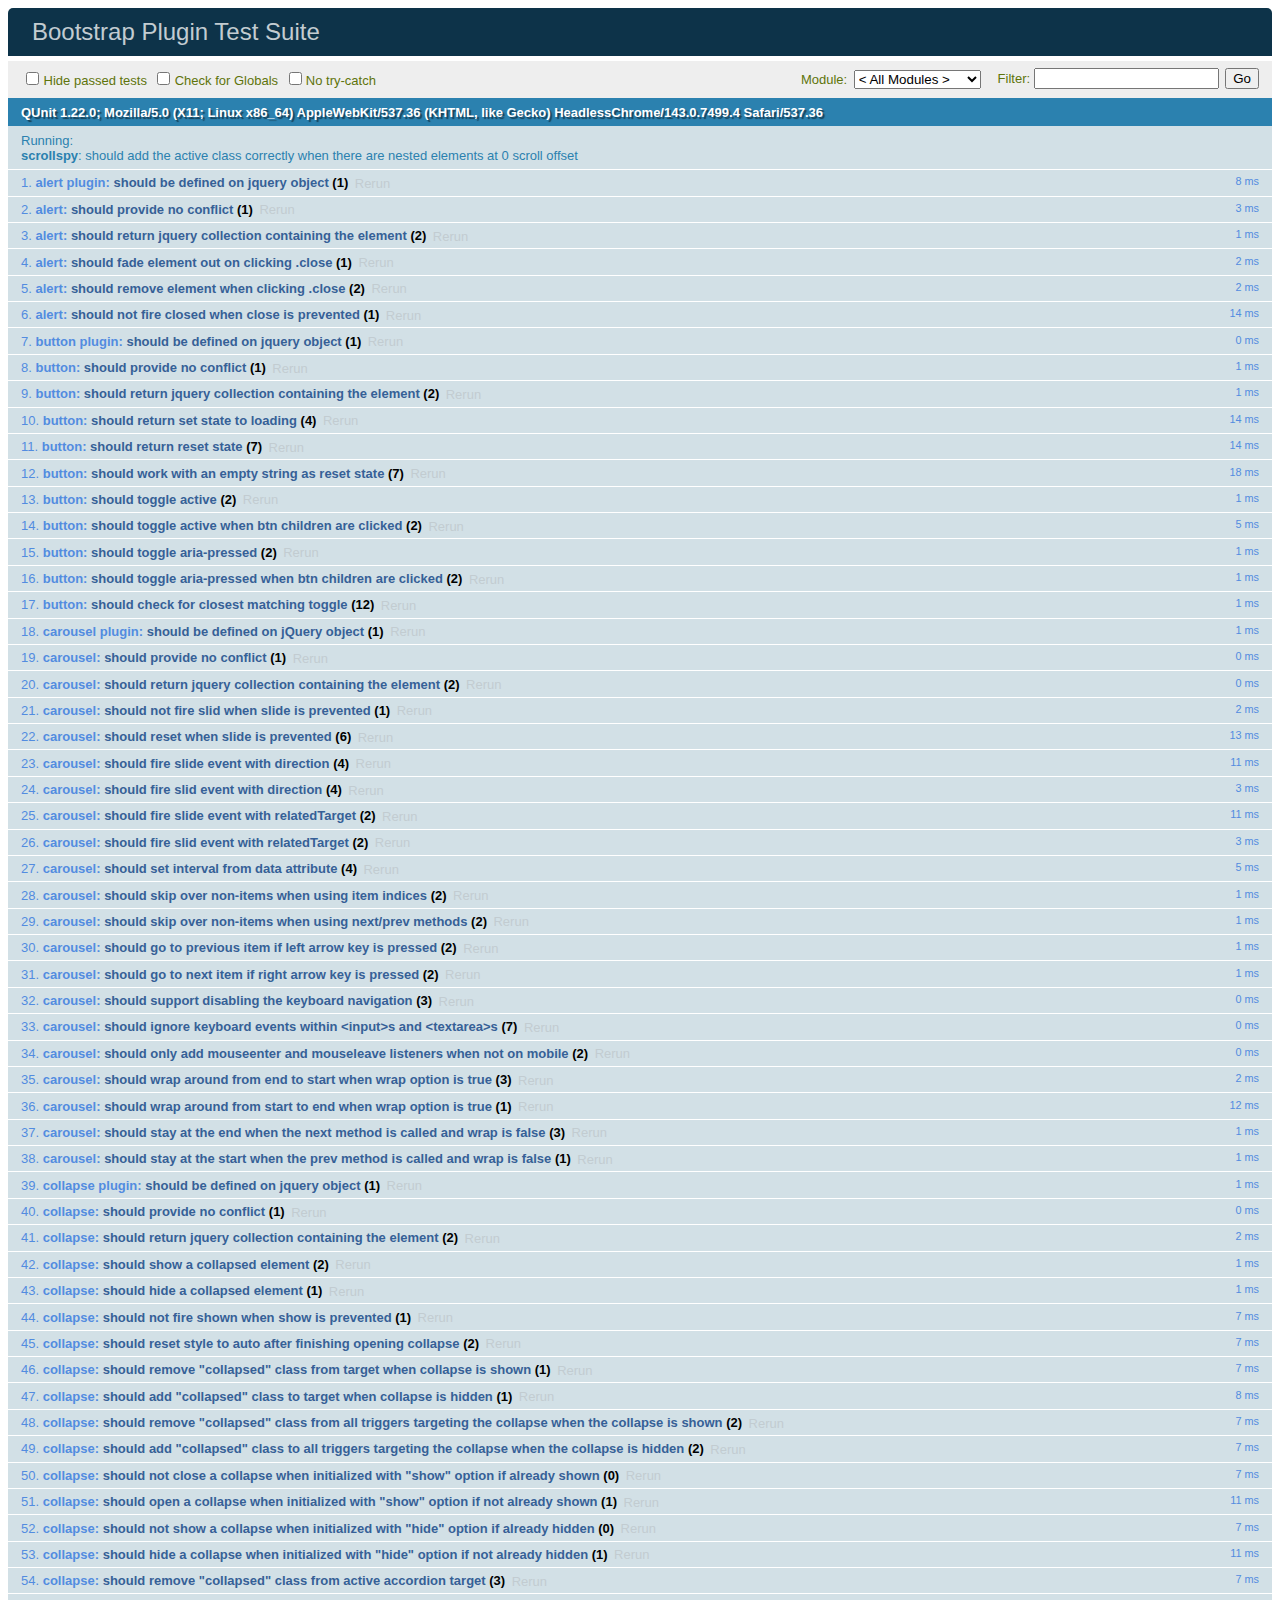
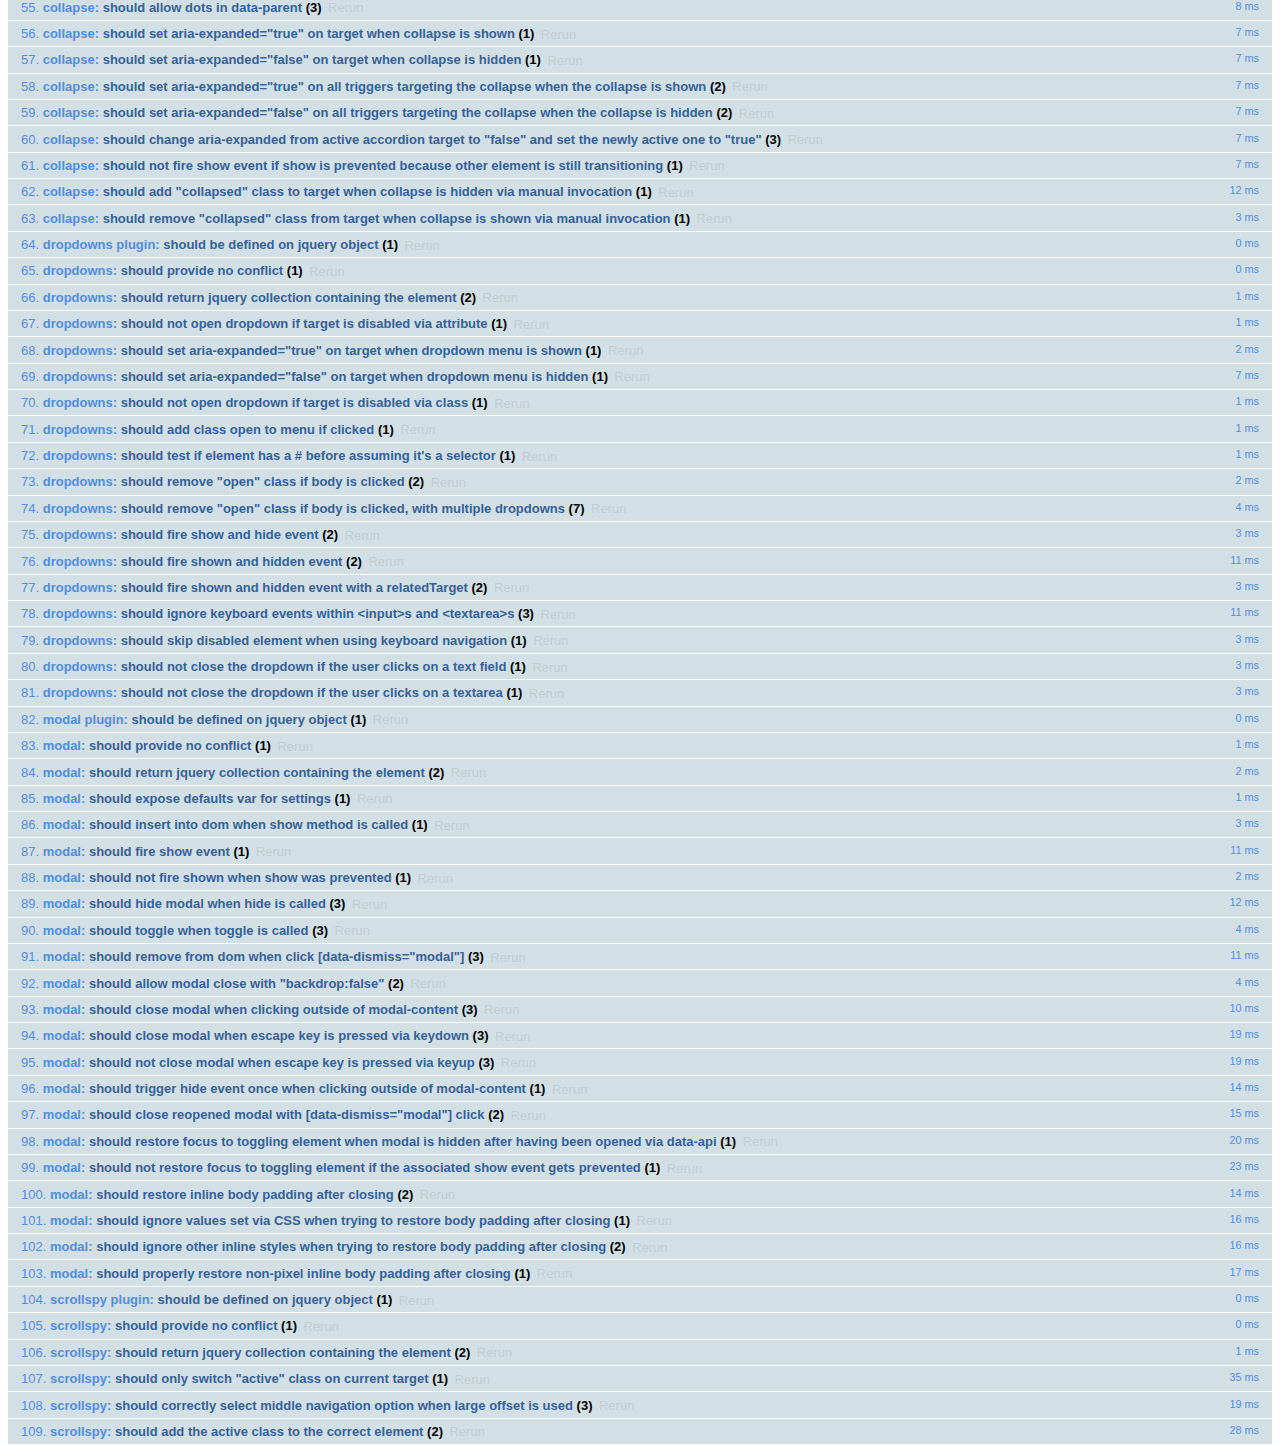
<file: formation/src/main/resources/static/bootstrap/js/tests/index.html>
<!DOCTYPE html>
<html>
  <head>
    <meta charset="utf-8">
    <title>Bootstrap Plugin Test Suite</title>
    <meta name="viewport" content="width=device-width, initial-scale=1">

    <!-- jQuery -->
    <script src="vendor/jquery.min.js"></script>
    <script>
      // Disable jQuery event aliases to ensure we don't accidentally use any of them
      (function () {
        var eventAliases = [
          'blur',
          'focus',
          'focusin',
          'focusout',
          'load',
          'resize',
          'scroll',
          'unload',
          'click',
          'dblclick',
          'mousedown',
          'mouseup',
          'mousemove',
          'mouseover',
          'mouseout',
          'mouseenter',
          'mouseleave',
          'change',
          'select',
          'submit',
          'keydown',
          'keypress',
          'keyup',
          'error',
          'contextmenu',
          'hover',
          'bind',
          'unbind',
          'delegate',
          'undelegate'
        ]
        for (var i = 0; i < eventAliases.length; i++) {
          var eventAlias = eventAliases[i]
          $.fn[eventAlias] = function () {
            throw new Error('Using the ".' + eventAlias + '()" method is not allowed, so that Bootstrap can be compatible with custom jQuery builds which exclude the "event aliases" module that defines said method. See https://github.com/twbs/bootstrap/blob/master/CONTRIBUTING.md#js')
          }
        }
      })()
    </script>

    <!-- QUnit -->
    <link rel="stylesheet" href="vendor/qunit.css" media="screen">
    <script src="vendor/qunit.js"></script>
    <script>
      // See https://github.com/axemclion/grunt-saucelabs#test-result-details-with-qunit
      var log = []
      // Require assert.expect in each test
      QUnit.config.requireExpects = true
      QUnit.done(function (testResults) {
        var tests = []
        for (var i = 0, len = log.length; i < len; i++) {
          var details = log[i]
          tests.push({
            name: details.name,
            result: details.result,
            expected: details.expected,
            actual: details.actual,
            source: details.source
          })
        }
        testResults.tests = tests

        window.global_test_results = testResults
      })

      QUnit.testStart(function (testDetails) {
        $(window).scrollTop(0)
        QUnit.log(function (details) {
          if (!details.result) {
            details.name = testDetails.name
            log.push(details)
          }
        })
      })

      // Cleanup
      QUnit.testDone(function () {
        $('#qunit-fixture').empty()
        $('#modal-test, .modal-backdrop').remove()
      })

      // Display fixture on-screen on iOS to avoid false positives
      if (/iPhone|iPad|iPod/.test(navigator.userAgent)) {
        QUnit.begin(function() {
          $('#qunit-fixture').css({ top: 0, left: 0 })
        })

        QUnit.done(function () {
          $('#qunit-fixture').css({ top: '', left: '' })
        })
      }

      // Disable deprecated global QUnit method aliases in preparation for QUnit v2
      (function () {
        var methodNames = [
          'async',
          'asyncTest',
          'deepEqual',
          'equal',
          'expect',
          'module',
          'notDeepEqual',
          'notEqual',
          'notPropEqual',
          'notStrictEqual',
          'ok',
          'propEqual',
          'push',
          'start',
          'stop',
          'strictEqual',
          'test',
          'throws'
        ];
        for (var i = 0; i < methodNames.length; i++) {
          var methodName = methodNames[i];
          window[methodName] = undefined;
        }
      })();
    </script>

    <!-- Plugin sources -->
    <script>$.support.transition = false</script>
    <script src="../../js/alert.js"></script>
    <script src="../../js/button.js"></script>
    <script src="../../js/carousel.js"></script>
    <script src="../../js/collapse.js"></script>
    <script src="../../js/dropdown.js"></script>
    <script src="../../js/modal.js"></script>
    <script src="../../js/scrollspy.js"></script>
    <script src="../../js/tab.js"></script>
    <script src="../../js/tooltip.js"></script>
    <script src="../../js/popover.js"></script>
    <script src="../../js/affix.js"></script>

    <!-- Unit tests -->
    <script src="unit/alert.js"></script>
    <script src="unit/button.js"></script>
    <script src="unit/carousel.js"></script>
    <script src="unit/collapse.js"></script>
    <script src="unit/dropdown.js"></script>
    <script src="unit/modal.js"></script>
    <script src="unit/scrollspy.js"></script>
    <script src="unit/tab.js"></script>
    <script src="unit/tooltip.js"></script>
    <script src="unit/popover.js"></script>
    <script src="unit/affix.js"></script>

  </head>
  <body>
    <div id="qunit-container">
      <div id="qunit"></div>
      <div id="qunit-fixture"></div>
    </div>
  </body>
</html>
</file>
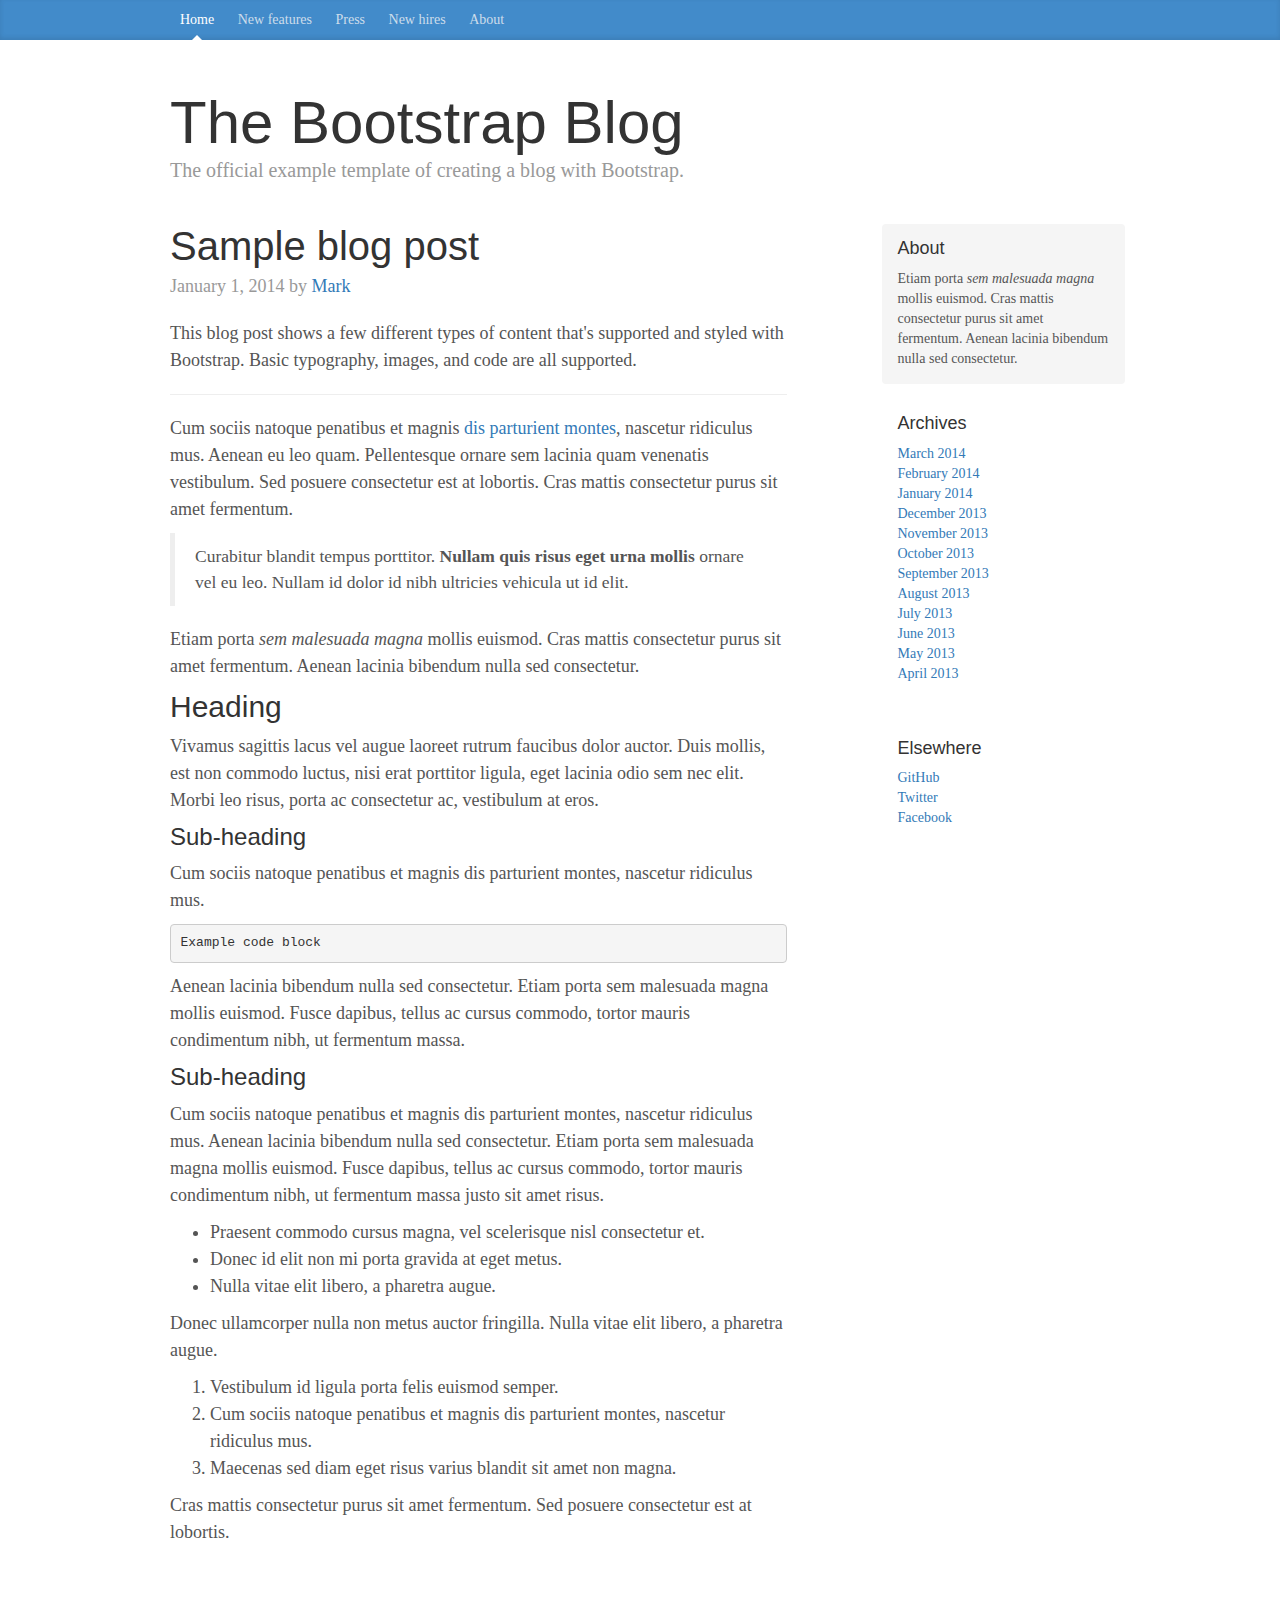
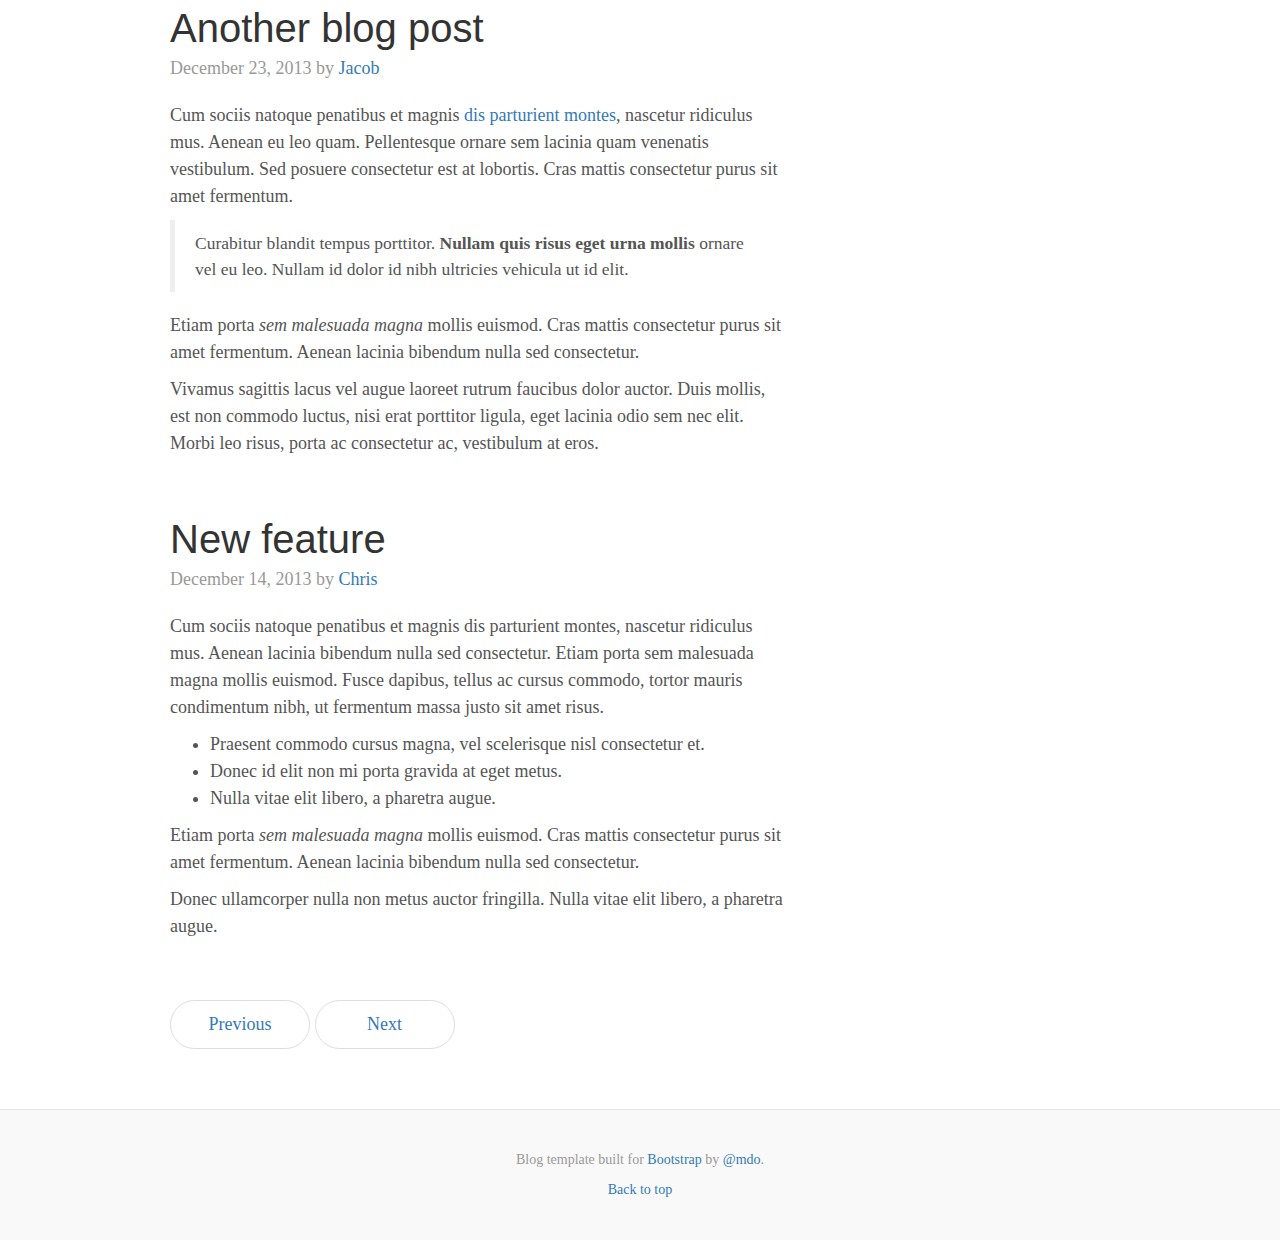
<file: formation/src/main/resources/static/bootstrap/docs/examples/blog/index.html>
<!DOCTYPE html>
<html lang="en">
  <head>
    <meta charset="utf-8">
    <meta http-equiv="X-UA-Compatible" content="IE=edge">
    <meta name="viewport" content="width=device-width, initial-scale=1">
    <!-- The above 3 meta tags *must* come first in the head; any other head content must come *after* these tags -->
    <meta name="description" content="">
    <meta name="author" content="">
    <link rel="icon" href="../../favicon.ico">

    <title>Blog Template for Bootstrap</title>

    <!-- Bootstrap core CSS -->
    <link href="../../dist/css/bootstrap.min.css" rel="stylesheet">

    <!-- IE10 viewport hack for Surface/desktop Windows 8 bug -->
    <link href="../../assets/css/ie10-viewport-bug-workaround.css" rel="stylesheet">

    <!-- Custom styles for this template -->
    <link href="blog.css" rel="stylesheet">

    <!-- Just for debugging purposes. Don't actually copy these 2 lines! -->
    <!--[if lt IE 9]><script src="../../assets/js/ie8-responsive-file-warning.js"></script><![endif]-->
    <script src="../../assets/js/ie-emulation-modes-warning.js"></script>

    <!-- HTML5 shim and Respond.js for IE8 support of HTML5 elements and media queries -->
    <!--[if lt IE 9]>
      <script src="https://oss.maxcdn.com/html5shiv/3.7.3/html5shiv.min.js"></script>
      <script src="https://oss.maxcdn.com/respond/1.4.2/respond.min.js"></script>
    <![endif]-->
  </head>

  <body>

    <div class="blog-masthead">
      <div class="container">
        <nav class="blog-nav">
          <a class="blog-nav-item active" href="#">Home</a>
          <a class="blog-nav-item" href="#">New features</a>
          <a class="blog-nav-item" href="#">Press</a>
          <a class="blog-nav-item" href="#">New hires</a>
          <a class="blog-nav-item" href="#">About</a>
        </nav>
      </div>
    </div>

    <div class="container">

      <div class="blog-header">
        <h1 class="blog-title">The Bootstrap Blog</h1>
        <p class="lead blog-description">The official example template of creating a blog with Bootstrap.</p>
      </div>

      <div class="row">

        <div class="col-sm-8 blog-main">

          <div class="blog-post">
            <h2 class="blog-post-title">Sample blog post</h2>
            <p class="blog-post-meta">January 1, 2014 by <a href="#">Mark</a></p>

            <p>This blog post shows a few different types of content that's supported and styled with Bootstrap. Basic typography, images, and code are all supported.</p>
            <hr>
            <p>Cum sociis natoque penatibus et magnis <a href="#">dis parturient montes</a>, nascetur ridiculus mus. Aenean eu leo quam. Pellentesque ornare sem lacinia quam venenatis vestibulum. Sed posuere consectetur est at lobortis. Cras mattis consectetur purus sit amet fermentum.</p>
            <blockquote>
              <p>Curabitur blandit tempus porttitor. <strong>Nullam quis risus eget urna mollis</strong> ornare vel eu leo. Nullam id dolor id nibh ultricies vehicula ut id elit.</p>
            </blockquote>
            <p>Etiam porta <em>sem malesuada magna</em> mollis euismod. Cras mattis consectetur purus sit amet fermentum. Aenean lacinia bibendum nulla sed consectetur.</p>
            <h2>Heading</h2>
            <p>Vivamus sagittis lacus vel augue laoreet rutrum faucibus dolor auctor. Duis mollis, est non commodo luctus, nisi erat porttitor ligula, eget lacinia odio sem nec elit. Morbi leo risus, porta ac consectetur ac, vestibulum at eros.</p>
            <h3>Sub-heading</h3>
            <p>Cum sociis natoque penatibus et magnis dis parturient montes, nascetur ridiculus mus.</p>
            <pre><code>Example code block</code></pre>
            <p>Aenean lacinia bibendum nulla sed consectetur. Etiam porta sem malesuada magna mollis euismod. Fusce dapibus, tellus ac cursus commodo, tortor mauris condimentum nibh, ut fermentum massa.</p>
            <h3>Sub-heading</h3>
            <p>Cum sociis natoque penatibus et magnis dis parturient montes, nascetur ridiculus mus. Aenean lacinia bibendum nulla sed consectetur. Etiam porta sem malesuada magna mollis euismod. Fusce dapibus, tellus ac cursus commodo, tortor mauris condimentum nibh, ut fermentum massa justo sit amet risus.</p>
            <ul>
              <li>Praesent commodo cursus magna, vel scelerisque nisl consectetur et.</li>
              <li>Donec id elit non mi porta gravida at eget metus.</li>
              <li>Nulla vitae elit libero, a pharetra augue.</li>
            </ul>
            <p>Donec ullamcorper nulla non metus auctor fringilla. Nulla vitae elit libero, a pharetra augue.</p>
            <ol>
              <li>Vestibulum id ligula porta felis euismod semper.</li>
              <li>Cum sociis natoque penatibus et magnis dis parturient montes, nascetur ridiculus mus.</li>
              <li>Maecenas sed diam eget risus varius blandit sit amet non magna.</li>
            </ol>
            <p>Cras mattis consectetur purus sit amet fermentum. Sed posuere consectetur est at lobortis.</p>
          </div><!-- /.blog-post -->

          <div class="blog-post">
            <h2 class="blog-post-title">Another blog post</h2>
            <p class="blog-post-meta">December 23, 2013 by <a href="#">Jacob</a></p>

            <p>Cum sociis natoque penatibus et magnis <a href="#">dis parturient montes</a>, nascetur ridiculus mus. Aenean eu leo quam. Pellentesque ornare sem lacinia quam venenatis vestibulum. Sed posuere consectetur est at lobortis. Cras mattis consectetur purus sit amet fermentum.</p>
            <blockquote>
              <p>Curabitur blandit tempus porttitor. <strong>Nullam quis risus eget urna mollis</strong> ornare vel eu leo. Nullam id dolor id nibh ultricies vehicula ut id elit.</p>
            </blockquote>
            <p>Etiam porta <em>sem malesuada magna</em> mollis euismod. Cras mattis consectetur purus sit amet fermentum. Aenean lacinia bibendum nulla sed consectetur.</p>
            <p>Vivamus sagittis lacus vel augue laoreet rutrum faucibus dolor auctor. Duis mollis, est non commodo luctus, nisi erat porttitor ligula, eget lacinia odio sem nec elit. Morbi leo risus, porta ac consectetur ac, vestibulum at eros.</p>
          </div><!-- /.blog-post -->

          <div class="blog-post">
            <h2 class="blog-post-title">New feature</h2>
            <p class="blog-post-meta">December 14, 2013 by <a href="#">Chris</a></p>

            <p>Cum sociis natoque penatibus et magnis dis parturient montes, nascetur ridiculus mus. Aenean lacinia bibendum nulla sed consectetur. Etiam porta sem malesuada magna mollis euismod. Fusce dapibus, tellus ac cursus commodo, tortor mauris condimentum nibh, ut fermentum massa justo sit amet risus.</p>
            <ul>
              <li>Praesent commodo cursus magna, vel scelerisque nisl consectetur et.</li>
              <li>Donec id elit non mi porta gravida at eget metus.</li>
              <li>Nulla vitae elit libero, a pharetra augue.</li>
            </ul>
            <p>Etiam porta <em>sem malesuada magna</em> mollis euismod. Cras mattis consectetur purus sit amet fermentum. Aenean lacinia bibendum nulla sed consectetur.</p>
            <p>Donec ullamcorper nulla non metus auctor fringilla. Nulla vitae elit libero, a pharetra augue.</p>
          </div><!-- /.blog-post -->

          <nav>
            <ul class="pager">
              <li><a href="#">Previous</a></li>
              <li><a href="#">Next</a></li>
            </ul>
          </nav>

        </div><!-- /.blog-main -->

        <div class="col-sm-3 col-sm-offset-1 blog-sidebar">
          <div class="sidebar-module sidebar-module-inset">
            <h4>About</h4>
            <p>Etiam porta <em>sem malesuada magna</em> mollis euismod. Cras mattis consectetur purus sit amet fermentum. Aenean lacinia bibendum nulla sed consectetur.</p>
          </div>
          <div class="sidebar-module">
            <h4>Archives</h4>
            <ol class="list-unstyled">
              <li><a href="#">March 2014</a></li>
              <li><a href="#">February 2014</a></li>
              <li><a href="#">January 2014</a></li>
              <li><a href="#">December 2013</a></li>
              <li><a href="#">November 2013</a></li>
              <li><a href="#">October 2013</a></li>
              <li><a href="#">September 2013</a></li>
              <li><a href="#">August 2013</a></li>
              <li><a href="#">July 2013</a></li>
              <li><a href="#">June 2013</a></li>
              <li><a href="#">May 2013</a></li>
              <li><a href="#">April 2013</a></li>
            </ol>
          </div>
          <div class="sidebar-module">
            <h4>Elsewhere</h4>
            <ol class="list-unstyled">
              <li><a href="#">GitHub</a></li>
              <li><a href="#">Twitter</a></li>
              <li><a href="#">Facebook</a></li>
            </ol>
          </div>
        </div><!-- /.blog-sidebar -->

      </div><!-- /.row -->

    </div><!-- /.container -->

    <footer class="blog-footer">
      <p>Blog template built for <a href="http://getbootstrap.com">Bootstrap</a> by <a href="https://twitter.com/mdo">@mdo</a>.</p>
      <p>
        <a href="#">Back to top</a>
      </p>
    </footer>


    <!-- Bootstrap core JavaScript
    ================================================== -->
    <!-- Placed at the end of the document so the pages load faster -->
    <script src="https://ajax.googleapis.com/ajax/libs/jquery/1.12.4/jquery.min.js"></script>
    <script>window.jQuery || document.write('<script src="../../assets/js/vendor/jquery.min.js"><\/script>')</script>
    <script src="../../dist/js/bootstrap.min.js"></script>
    <!-- IE10 viewport hack for Surface/desktop Windows 8 bug -->
    <script src="../../assets/js/ie10-viewport-bug-workaround.js"></script>
  </body>
</html>
</file>
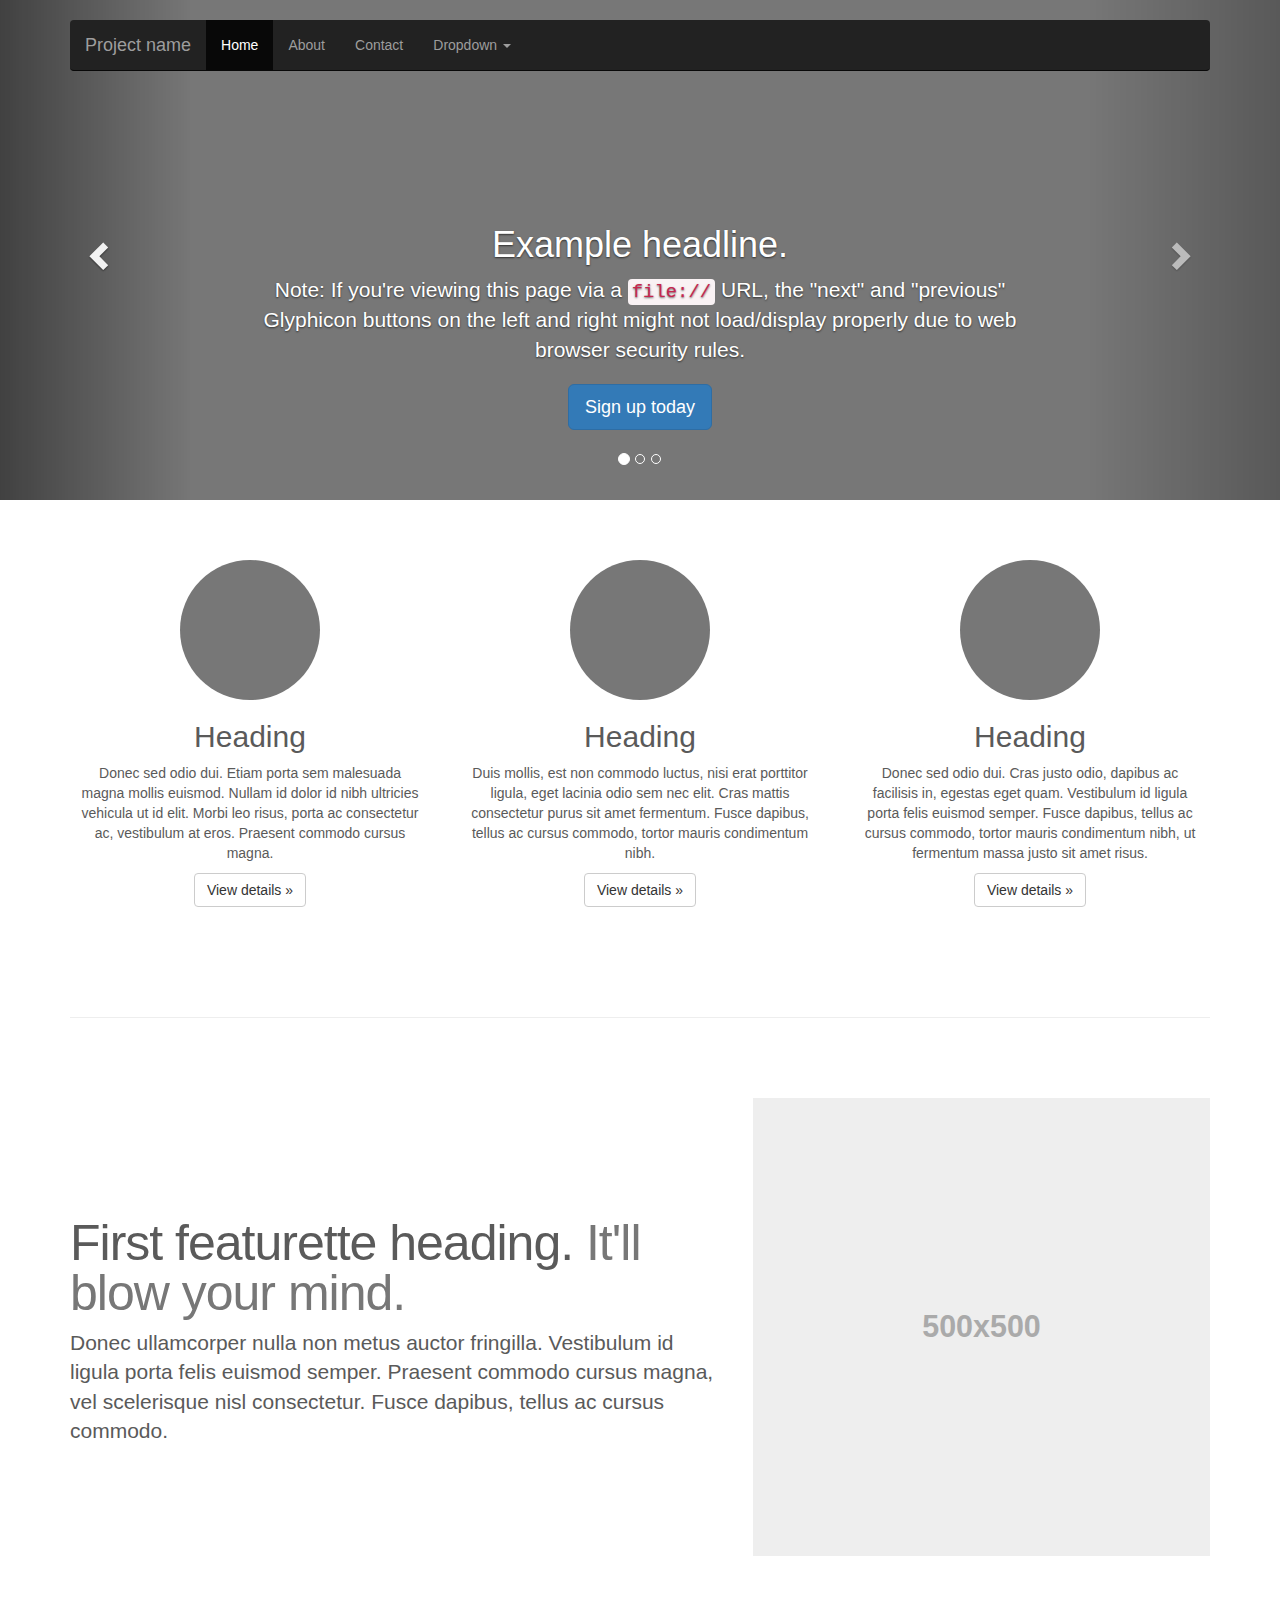
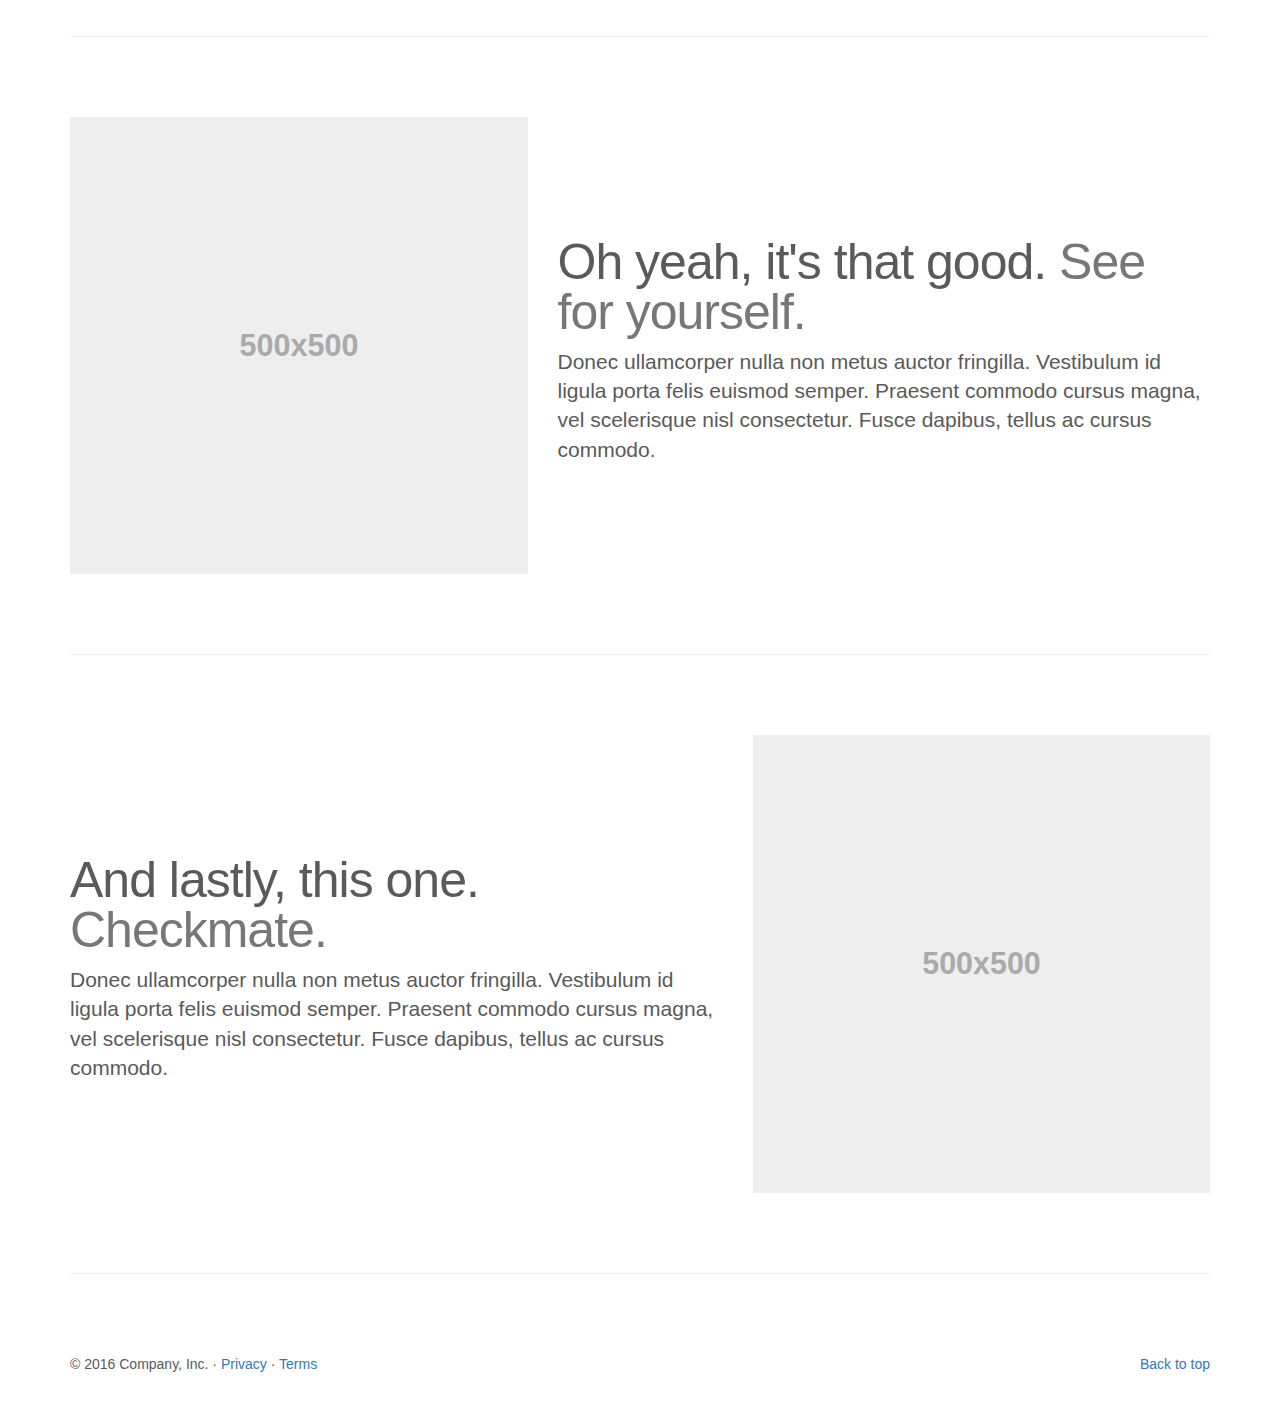
<file: formation/src/main/resources/static/bootstrap/docs/examples/carousel/index.html>
<!DOCTYPE html>
<html lang="en">
  <head>
    <meta charset="utf-8">
    <meta http-equiv="X-UA-Compatible" content="IE=edge">
    <meta name="viewport" content="width=device-width, initial-scale=1">
    <!-- The above 3 meta tags *must* come first in the head; any other head content must come *after* these tags -->
    <meta name="description" content="">
    <meta name="author" content="">
    <link rel="icon" href="../../favicon.ico">

    <title>Carousel Template for Bootstrap</title>

    <!-- Bootstrap core CSS -->
    <link href="../../dist/css/bootstrap.min.css" rel="stylesheet">

    <!-- IE10 viewport hack for Surface/desktop Windows 8 bug -->
    <link href="../../assets/css/ie10-viewport-bug-workaround.css" rel="stylesheet">

    <!-- Just for debugging purposes. Don't actually copy these 2 lines! -->
    <!--[if lt IE 9]><script src="../../assets/js/ie8-responsive-file-warning.js"></script><![endif]-->
    <script src="../../assets/js/ie-emulation-modes-warning.js"></script>

    <!-- HTML5 shim and Respond.js for IE8 support of HTML5 elements and media queries -->
    <!--[if lt IE 9]>
      <script src="https://oss.maxcdn.com/html5shiv/3.7.3/html5shiv.min.js"></script>
      <script src="https://oss.maxcdn.com/respond/1.4.2/respond.min.js"></script>
    <![endif]-->

    <!-- Custom styles for this template -->
    <link href="carousel.css" rel="stylesheet">
  </head>
<!-- NAVBAR
================================================== -->
  <body>
    <div class="navbar-wrapper">
      <div class="container">

        <nav class="navbar navbar-inverse navbar-static-top">
          <div class="container">
            <div class="navbar-header">
              <button type="button" class="navbar-toggle collapsed" data-toggle="collapse" data-target="#navbar" aria-expanded="false" aria-controls="navbar">
                <span class="sr-only">Toggle navigation</span>
                <span class="icon-bar"></span>
                <span class="icon-bar"></span>
                <span class="icon-bar"></span>
              </button>
              <a class="navbar-brand" href="#">Project name</a>
            </div>
            <div id="navbar" class="navbar-collapse collapse">
              <ul class="nav navbar-nav">
                <li class="active"><a href="#">Home</a></li>
                <li><a href="#about">About</a></li>
                <li><a href="#contact">Contact</a></li>
                <li class="dropdown">
                  <a href="#" class="dropdown-toggle" data-toggle="dropdown" role="button" aria-haspopup="true" aria-expanded="false">Dropdown <span class="caret"></span></a>
                  <ul class="dropdown-menu">
                    <li><a href="#">Action</a></li>
                    <li><a href="#">Another action</a></li>
                    <li><a href="#">Something else here</a></li>
                    <li role="separator" class="divider"></li>
                    <li class="dropdown-header">Nav header</li>
                    <li><a href="#">Separated link</a></li>
                    <li><a href="#">One more separated link</a></li>
                  </ul>
                </li>
              </ul>
            </div>
          </div>
        </nav>

      </div>
    </div>


    <!-- Carousel
    ================================================== -->
    <div id="myCarousel" class="carousel slide" data-ride="carousel">
      <!-- Indicators -->
      <ol class="carousel-indicators">
        <li data-target="#myCarousel" data-slide-to="0" class="active"></li>
        <li data-target="#myCarousel" data-slide-to="1"></li>
        <li data-target="#myCarousel" data-slide-to="2"></li>
      </ol>
      <div class="carousel-inner" role="listbox">
        <div class="item active">
          <img class="first-slide" src="[data-uri]" alt="First slide">
          <div class="container">
            <div class="carousel-caption">
              <h1>Example headline.</h1>
              <p>Note: If you're viewing this page via a <code>file://</code> URL, the "next" and "previous" Glyphicon buttons on the left and right might not load/display properly due to web browser security rules.</p>
              <p><a class="btn btn-lg btn-primary" href="#" role="button">Sign up today</a></p>
            </div>
          </div>
        </div>
        <div class="item">
          <img class="second-slide" src="[data-uri]" alt="Second slide">
          <div class="container">
            <div class="carousel-caption">
              <h1>Another example headline.</h1>
              <p>Cras justo odio, dapibus ac facilisis in, egestas eget quam. Donec id elit non mi porta gravida at eget metus. Nullam id dolor id nibh ultricies vehicula ut id elit.</p>
              <p><a class="btn btn-lg btn-primary" href="#" role="button">Learn more</a></p>
            </div>
          </div>
        </div>
        <div class="item">
          <img class="third-slide" src="[data-uri]" alt="Third slide">
          <div class="container">
            <div class="carousel-caption">
              <h1>One more for good measure.</h1>
              <p>Cras justo odio, dapibus ac facilisis in, egestas eget quam. Donec id elit non mi porta gravida at eget metus. Nullam id dolor id nibh ultricies vehicula ut id elit.</p>
              <p><a class="btn btn-lg btn-primary" href="#" role="button">Browse gallery</a></p>
            </div>
          </div>
        </div>
      </div>
      <a class="left carousel-control" href="#myCarousel" role="button" data-slide="prev">
        <span class="glyphicon glyphicon-chevron-left" aria-hidden="true"></span>
        <span class="sr-only">Previous</span>
      </a>
      <a class="right carousel-control" href="#myCarousel" role="button" data-slide="next">
        <span class="glyphicon glyphicon-chevron-right" aria-hidden="true"></span>
        <span class="sr-only">Next</span>
      </a>
    </div><!-- /.carousel -->


    <!-- Marketing messaging and featurettes
    ================================================== -->
    <!-- Wrap the rest of the page in another container to center all the content. -->

    <div class="container marketing">

      <!-- Three columns of text below the carousel -->
      <div class="row">
        <div class="col-lg-4">
          <img class="img-circle" src="[data-uri]" alt="Generic placeholder image" width="140" height="140">
          <h2>Heading</h2>
          <p>Donec sed odio dui. Etiam porta sem malesuada magna mollis euismod. Nullam id dolor id nibh ultricies vehicula ut id elit. Morbi leo risus, porta ac consectetur ac, vestibulum at eros. Praesent commodo cursus magna.</p>
          <p><a class="btn btn-default" href="#" role="button">View details &raquo;</a></p>
        </div><!-- /.col-lg-4 -->
        <div class="col-lg-4">
          <img class="img-circle" src="[data-uri]" alt="Generic placeholder image" width="140" height="140">
          <h2>Heading</h2>
          <p>Duis mollis, est non commodo luctus, nisi erat porttitor ligula, eget lacinia odio sem nec elit. Cras mattis consectetur purus sit amet fermentum. Fusce dapibus, tellus ac cursus commodo, tortor mauris condimentum nibh.</p>
          <p><a class="btn btn-default" href="#" role="button">View details &raquo;</a></p>
        </div><!-- /.col-lg-4 -->
        <div class="col-lg-4">
          <img class="img-circle" src="[data-uri]" alt="Generic placeholder image" width="140" height="140">
          <h2>Heading</h2>
          <p>Donec sed odio dui. Cras justo odio, dapibus ac facilisis in, egestas eget quam. Vestibulum id ligula porta felis euismod semper. Fusce dapibus, tellus ac cursus commodo, tortor mauris condimentum nibh, ut fermentum massa justo sit amet risus.</p>
          <p><a class="btn btn-default" href="#" role="button">View details &raquo;</a></p>
        </div><!-- /.col-lg-4 -->
      </div><!-- /.row -->


      <!-- START THE FEATURETTES -->

      <hr class="featurette-divider">

      <div class="row featurette">
        <div class="col-md-7">
          <h2 class="featurette-heading">First featurette heading. <span class="text-muted">It'll blow your mind.</span></h2>
          <p class="lead">Donec ullamcorper nulla non metus auctor fringilla. Vestibulum id ligula porta felis euismod semper. Praesent commodo cursus magna, vel scelerisque nisl consectetur. Fusce dapibus, tellus ac cursus commodo.</p>
        </div>
        <div class="col-md-5">
          <img class="featurette-image img-responsive center-block" data-src="holder.js/500x500/auto" alt="Generic placeholder image">
        </div>
      </div>

      <hr class="featurette-divider">

      <div class="row featurette">
        <div class="col-md-7 col-md-push-5">
          <h2 class="featurette-heading">Oh yeah, it's that good. <span class="text-muted">See for yourself.</span></h2>
          <p class="lead">Donec ullamcorper nulla non metus auctor fringilla. Vestibulum id ligula porta felis euismod semper. Praesent commodo cursus magna, vel scelerisque nisl consectetur. Fusce dapibus, tellus ac cursus commodo.</p>
        </div>
        <div class="col-md-5 col-md-pull-7">
          <img class="featurette-image img-responsive center-block" data-src="holder.js/500x500/auto" alt="Generic placeholder image">
        </div>
      </div>

      <hr class="featurette-divider">

      <div class="row featurette">
        <div class="col-md-7">
          <h2 class="featurette-heading">And lastly, this one. <span class="text-muted">Checkmate.</span></h2>
          <p class="lead">Donec ullamcorper nulla non metus auctor fringilla. Vestibulum id ligula porta felis euismod semper. Praesent commodo cursus magna, vel scelerisque nisl consectetur. Fusce dapibus, tellus ac cursus commodo.</p>
        </div>
        <div class="col-md-5">
          <img class="featurette-image img-responsive center-block" data-src="holder.js/500x500/auto" alt="Generic placeholder image">
        </div>
      </div>

      <hr class="featurette-divider">

      <!-- /END THE FEATURETTES -->


      <!-- FOOTER -->
      <footer>
        <p class="pull-right"><a href="#">Back to top</a></p>
        <p>&copy; 2016 Company, Inc. &middot; <a href="#">Privacy</a> &middot; <a href="#">Terms</a></p>
      </footer>

    </div><!-- /.container -->


    <!-- Bootstrap core JavaScript
    ================================================== -->
    <!-- Placed at the end of the document so the pages load faster -->
    <script src="https://ajax.googleapis.com/ajax/libs/jquery/1.12.4/jquery.min.js"></script>
    <script>window.jQuery || document.write('<script src="../../assets/js/vendor/jquery.min.js"><\/script>')</script>
    <script src="../../dist/js/bootstrap.min.js"></script>
    <!-- Just to make our placeholder images work. Don't actually copy the next line! -->
    <script src="../../assets/js/vendor/holder.min.js"></script>
    <!-- IE10 viewport hack for Surface/desktop Windows 8 bug -->
    <script src="../../assets/js/ie10-viewport-bug-workaround.js"></script>
  </body>
</html>
</file>
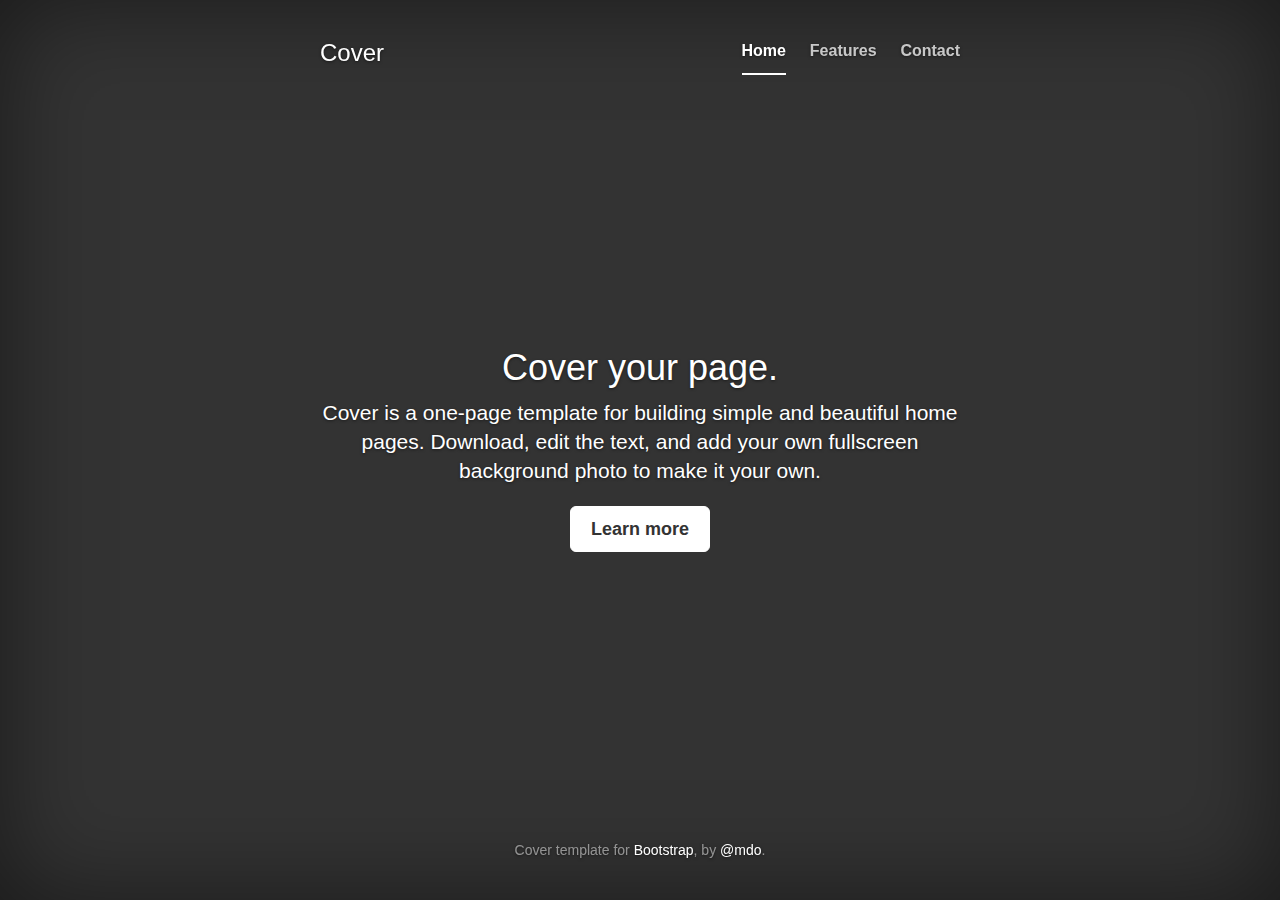
<file: formation/src/main/resources/static/bootstrap/docs/examples/cover/index.html>
<!DOCTYPE html>
<html lang="en">
  <head>
    <meta charset="utf-8">
    <meta http-equiv="X-UA-Compatible" content="IE=edge">
    <meta name="viewport" content="width=device-width, initial-scale=1">
    <!-- The above 3 meta tags *must* come first in the head; any other head content must come *after* these tags -->
    <meta name="description" content="">
    <meta name="author" content="">
    <link rel="icon" href="../../favicon.ico">

    <title>Cover Template for Bootstrap</title>

    <!-- Bootstrap core CSS -->
    <link href="../../dist/css/bootstrap.min.css" rel="stylesheet">

    <!-- IE10 viewport hack for Surface/desktop Windows 8 bug -->
    <link href="../../assets/css/ie10-viewport-bug-workaround.css" rel="stylesheet">

    <!-- Custom styles for this template -->
    <link href="cover.css" rel="stylesheet">

    <!-- Just for debugging purposes. Don't actually copy these 2 lines! -->
    <!--[if lt IE 9]><script src="../../assets/js/ie8-responsive-file-warning.js"></script><![endif]-->
    <script src="../../assets/js/ie-emulation-modes-warning.js"></script>

    <!-- HTML5 shim and Respond.js for IE8 support of HTML5 elements and media queries -->
    <!--[if lt IE 9]>
      <script src="https://oss.maxcdn.com/html5shiv/3.7.3/html5shiv.min.js"></script>
      <script src="https://oss.maxcdn.com/respond/1.4.2/respond.min.js"></script>
    <![endif]-->
  </head>

  <body>

    <div class="site-wrapper">

      <div class="site-wrapper-inner">

        <div class="cover-container">

          <div class="masthead clearfix">
            <div class="inner">
              <h3 class="masthead-brand">Cover</h3>
              <nav>
                <ul class="nav masthead-nav">
                  <li class="active"><a href="#">Home</a></li>
                  <li><a href="#">Features</a></li>
                  <li><a href="#">Contact</a></li>
                </ul>
              </nav>
            </div>
          </div>

          <div class="inner cover">
            <h1 class="cover-heading">Cover your page.</h1>
            <p class="lead">Cover is a one-page template for building simple and beautiful home pages. Download, edit the text, and add your own fullscreen background photo to make it your own.</p>
            <p class="lead">
              <a href="#" class="btn btn-lg btn-default">Learn more</a>
            </p>
          </div>

          <div class="mastfoot">
            <div class="inner">
              <p>Cover template for <a href="http://getbootstrap.com">Bootstrap</a>, by <a href="https://twitter.com/mdo">@mdo</a>.</p>
            </div>
          </div>

        </div>

      </div>

    </div>

    <!-- Bootstrap core JavaScript
    ================================================== -->
    <!-- Placed at the end of the document so the pages load faster -->
    <script src="https://ajax.googleapis.com/ajax/libs/jquery/1.12.4/jquery.min.js"></script>
    <script>window.jQuery || document.write('<script src="../../assets/js/vendor/jquery.min.js"><\/script>')</script>
    <script src="../../dist/js/bootstrap.min.js"></script>
    <!-- IE10 viewport hack for Surface/desktop Windows 8 bug -->
    <script src="../../assets/js/ie10-viewport-bug-workaround.js"></script>
  </body>
</html>
</file>
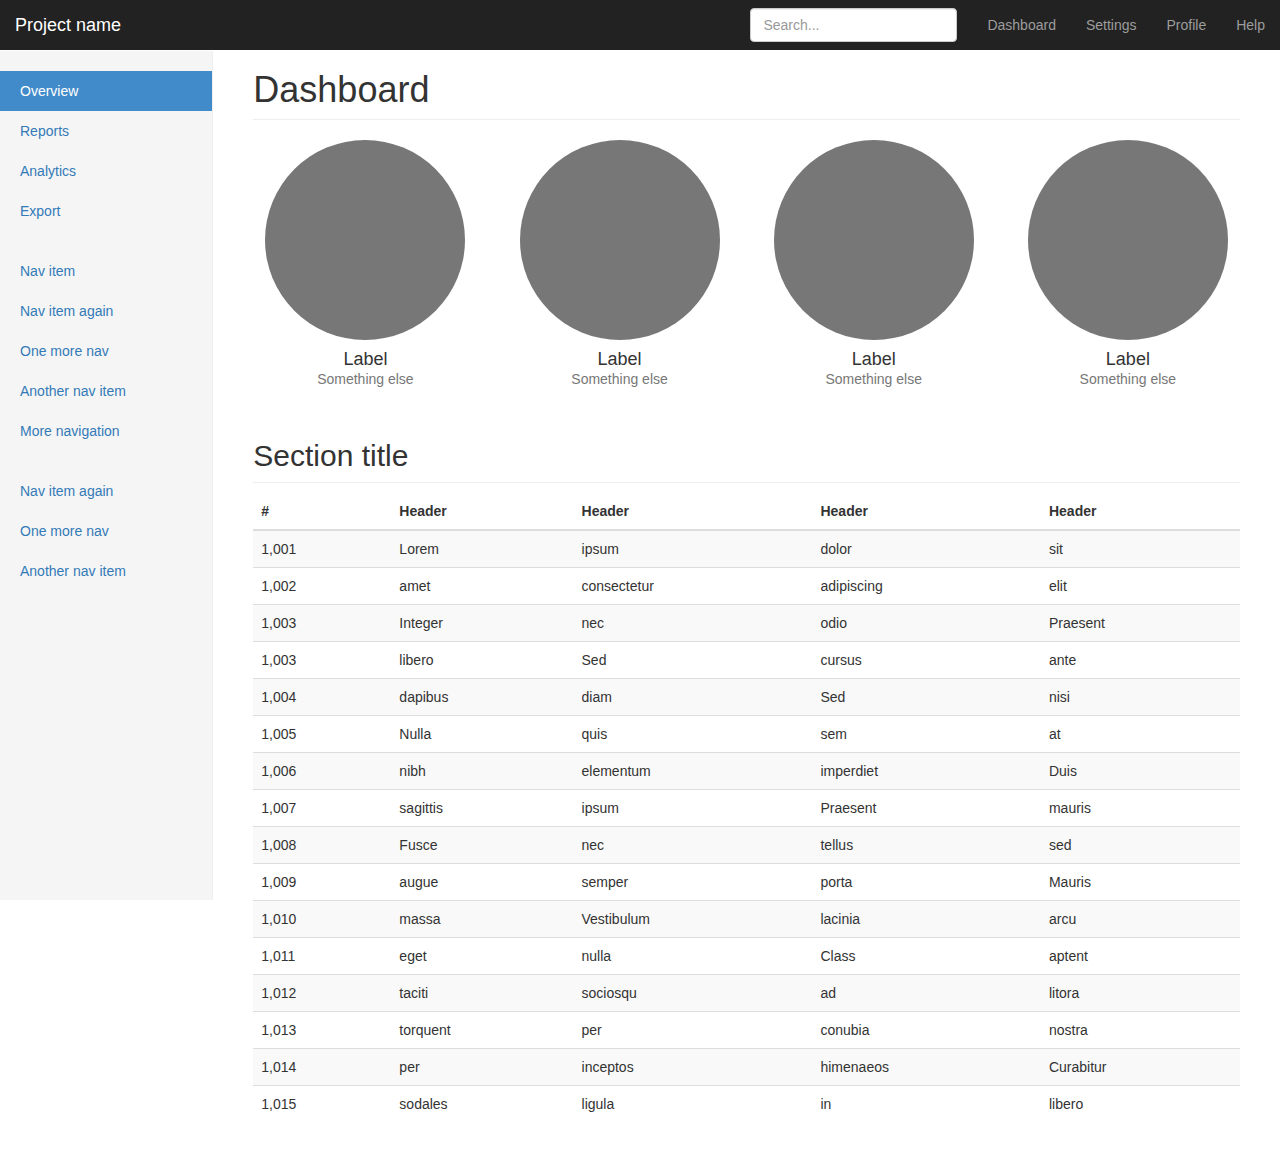
<file: formation/src/main/resources/static/bootstrap/docs/examples/dashboard/index.html>
<!DOCTYPE html>
<html lang="en">
  <head>
    <meta charset="utf-8">
    <meta http-equiv="X-UA-Compatible" content="IE=edge">
    <meta name="viewport" content="width=device-width, initial-scale=1">
    <!-- The above 3 meta tags *must* come first in the head; any other head content must come *after* these tags -->
    <meta name="description" content="">
    <meta name="author" content="">
    <link rel="icon" href="../../favicon.ico">

    <title>Dashboard Template for Bootstrap</title>

    <!-- Bootstrap core CSS -->
    <link href="../../dist/css/bootstrap.min.css" rel="stylesheet">

    <!-- IE10 viewport hack for Surface/desktop Windows 8 bug -->
    <link href="../../assets/css/ie10-viewport-bug-workaround.css" rel="stylesheet">

    <!-- Custom styles for this template -->
    <link href="dashboard.css" rel="stylesheet">

    <!-- Just for debugging purposes. Don't actually copy these 2 lines! -->
    <!--[if lt IE 9]><script src="../../assets/js/ie8-responsive-file-warning.js"></script><![endif]-->
    <script src="../../assets/js/ie-emulation-modes-warning.js"></script>

    <!-- HTML5 shim and Respond.js for IE8 support of HTML5 elements and media queries -->
    <!--[if lt IE 9]>
      <script src="https://oss.maxcdn.com/html5shiv/3.7.3/html5shiv.min.js"></script>
      <script src="https://oss.maxcdn.com/respond/1.4.2/respond.min.js"></script>
    <![endif]-->
  </head>

  <body>

    <nav class="navbar navbar-inverse navbar-fixed-top">
      <div class="container-fluid">
        <div class="navbar-header">
          <button type="button" class="navbar-toggle collapsed" data-toggle="collapse" data-target="#navbar" aria-expanded="false" aria-controls="navbar">
            <span class="sr-only">Toggle navigation</span>
            <span class="icon-bar"></span>
            <span class="icon-bar"></span>
            <span class="icon-bar"></span>
          </button>
          <a class="navbar-brand" href="#">Project name</a>
        </div>
        <div id="navbar" class="navbar-collapse collapse">
          <ul class="nav navbar-nav navbar-right">
            <li><a href="#">Dashboard</a></li>
            <li><a href="#">Settings</a></li>
            <li><a href="#">Profile</a></li>
            <li><a href="#">Help</a></li>
          </ul>
          <form class="navbar-form navbar-right">
            <input type="text" class="form-control" placeholder="Search...">
          </form>
        </div>
      </div>
    </nav>

    <div class="container-fluid">
      <div class="row">
        <div class="col-sm-3 col-md-2 sidebar">
          <ul class="nav nav-sidebar">
            <li class="active"><a href="#">Overview <span class="sr-only">(current)</span></a></li>
            <li><a href="#">Reports</a></li>
            <li><a href="#">Analytics</a></li>
            <li><a href="#">Export</a></li>
          </ul>
          <ul class="nav nav-sidebar">
            <li><a href="">Nav item</a></li>
            <li><a href="">Nav item again</a></li>
            <li><a href="">One more nav</a></li>
            <li><a href="">Another nav item</a></li>
            <li><a href="">More navigation</a></li>
          </ul>
          <ul class="nav nav-sidebar">
            <li><a href="">Nav item again</a></li>
            <li><a href="">One more nav</a></li>
            <li><a href="">Another nav item</a></li>
          </ul>
        </div>
        <div class="col-sm-9 col-sm-offset-3 col-md-10 col-md-offset-2 main">
          <h1 class="page-header">Dashboard</h1>

          <div class="row placeholders">
            <div class="col-xs-6 col-sm-3 placeholder">
              <img src="[data-uri]" width="200" height="200" class="img-responsive" alt="Generic placeholder thumbnail">
              <h4>Label</h4>
              <span class="text-muted">Something else</span>
            </div>
            <div class="col-xs-6 col-sm-3 placeholder">
              <img src="[data-uri]" width="200" height="200" class="img-responsive" alt="Generic placeholder thumbnail">
              <h4>Label</h4>
              <span class="text-muted">Something else</span>
            </div>
            <div class="col-xs-6 col-sm-3 placeholder">
              <img src="[data-uri]" width="200" height="200" class="img-responsive" alt="Generic placeholder thumbnail">
              <h4>Label</h4>
              <span class="text-muted">Something else</span>
            </div>
            <div class="col-xs-6 col-sm-3 placeholder">
              <img src="[data-uri]" width="200" height="200" class="img-responsive" alt="Generic placeholder thumbnail">
              <h4>Label</h4>
              <span class="text-muted">Something else</span>
            </div>
          </div>

          <h2 class="sub-header">Section title</h2>
          <div class="table-responsive">
            <table class="table table-striped">
              <thead>
                <tr>
                  <th>#</th>
                  <th>Header</th>
                  <th>Header</th>
                  <th>Header</th>
                  <th>Header</th>
                </tr>
              </thead>
              <tbody>
                <tr>
                  <td>1,001</td>
                  <td>Lorem</td>
                  <td>ipsum</td>
                  <td>dolor</td>
                  <td>sit</td>
                </tr>
                <tr>
                  <td>1,002</td>
                  <td>amet</td>
                  <td>consectetur</td>
                  <td>adipiscing</td>
                  <td>elit</td>
                </tr>
                <tr>
                  <td>1,003</td>
                  <td>Integer</td>
                  <td>nec</td>
                  <td>odio</td>
                  <td>Praesent</td>
                </tr>
                <tr>
                  <td>1,003</td>
                  <td>libero</td>
                  <td>Sed</td>
                  <td>cursus</td>
                  <td>ante</td>
                </tr>
                <tr>
                  <td>1,004</td>
                  <td>dapibus</td>
                  <td>diam</td>
                  <td>Sed</td>
                  <td>nisi</td>
                </tr>
                <tr>
                  <td>1,005</td>
                  <td>Nulla</td>
                  <td>quis</td>
                  <td>sem</td>
                  <td>at</td>
                </tr>
                <tr>
                  <td>1,006</td>
                  <td>nibh</td>
                  <td>elementum</td>
                  <td>imperdiet</td>
                  <td>Duis</td>
                </tr>
                <tr>
                  <td>1,007</td>
                  <td>sagittis</td>
                  <td>ipsum</td>
                  <td>Praesent</td>
                  <td>mauris</td>
                </tr>
                <tr>
                  <td>1,008</td>
                  <td>Fusce</td>
                  <td>nec</td>
                  <td>tellus</td>
                  <td>sed</td>
                </tr>
                <tr>
                  <td>1,009</td>
                  <td>augue</td>
                  <td>semper</td>
                  <td>porta</td>
                  <td>Mauris</td>
                </tr>
                <tr>
                  <td>1,010</td>
                  <td>massa</td>
                  <td>Vestibulum</td>
                  <td>lacinia</td>
                  <td>arcu</td>
                </tr>
                <tr>
                  <td>1,011</td>
                  <td>eget</td>
                  <td>nulla</td>
                  <td>Class</td>
                  <td>aptent</td>
                </tr>
                <tr>
                  <td>1,012</td>
                  <td>taciti</td>
                  <td>sociosqu</td>
                  <td>ad</td>
                  <td>litora</td>
                </tr>
                <tr>
                  <td>1,013</td>
                  <td>torquent</td>
                  <td>per</td>
                  <td>conubia</td>
                  <td>nostra</td>
                </tr>
                <tr>
                  <td>1,014</td>
                  <td>per</td>
                  <td>inceptos</td>
                  <td>himenaeos</td>
                  <td>Curabitur</td>
                </tr>
                <tr>
                  <td>1,015</td>
                  <td>sodales</td>
                  <td>ligula</td>
                  <td>in</td>
                  <td>libero</td>
                </tr>
              </tbody>
            </table>
          </div>
        </div>
      </div>
    </div>

    <!-- Bootstrap core JavaScript
    ================================================== -->
    <!-- Placed at the end of the document so the pages load faster -->
    <script src="https://ajax.googleapis.com/ajax/libs/jquery/1.12.4/jquery.min.js"></script>
    <script>window.jQuery || document.write('<script src="../../assets/js/vendor/jquery.min.js"><\/script>')</script>
    <script src="../../dist/js/bootstrap.min.js"></script>
    <!-- Just to make our placeholder images work. Don't actually copy the next line! -->
    <script src="../../assets/js/vendor/holder.min.js"></script>
    <!-- IE10 viewport hack for Surface/desktop Windows 8 bug -->
    <script src="../../assets/js/ie10-viewport-bug-workaround.js"></script>
  </body>
</html>
</file>
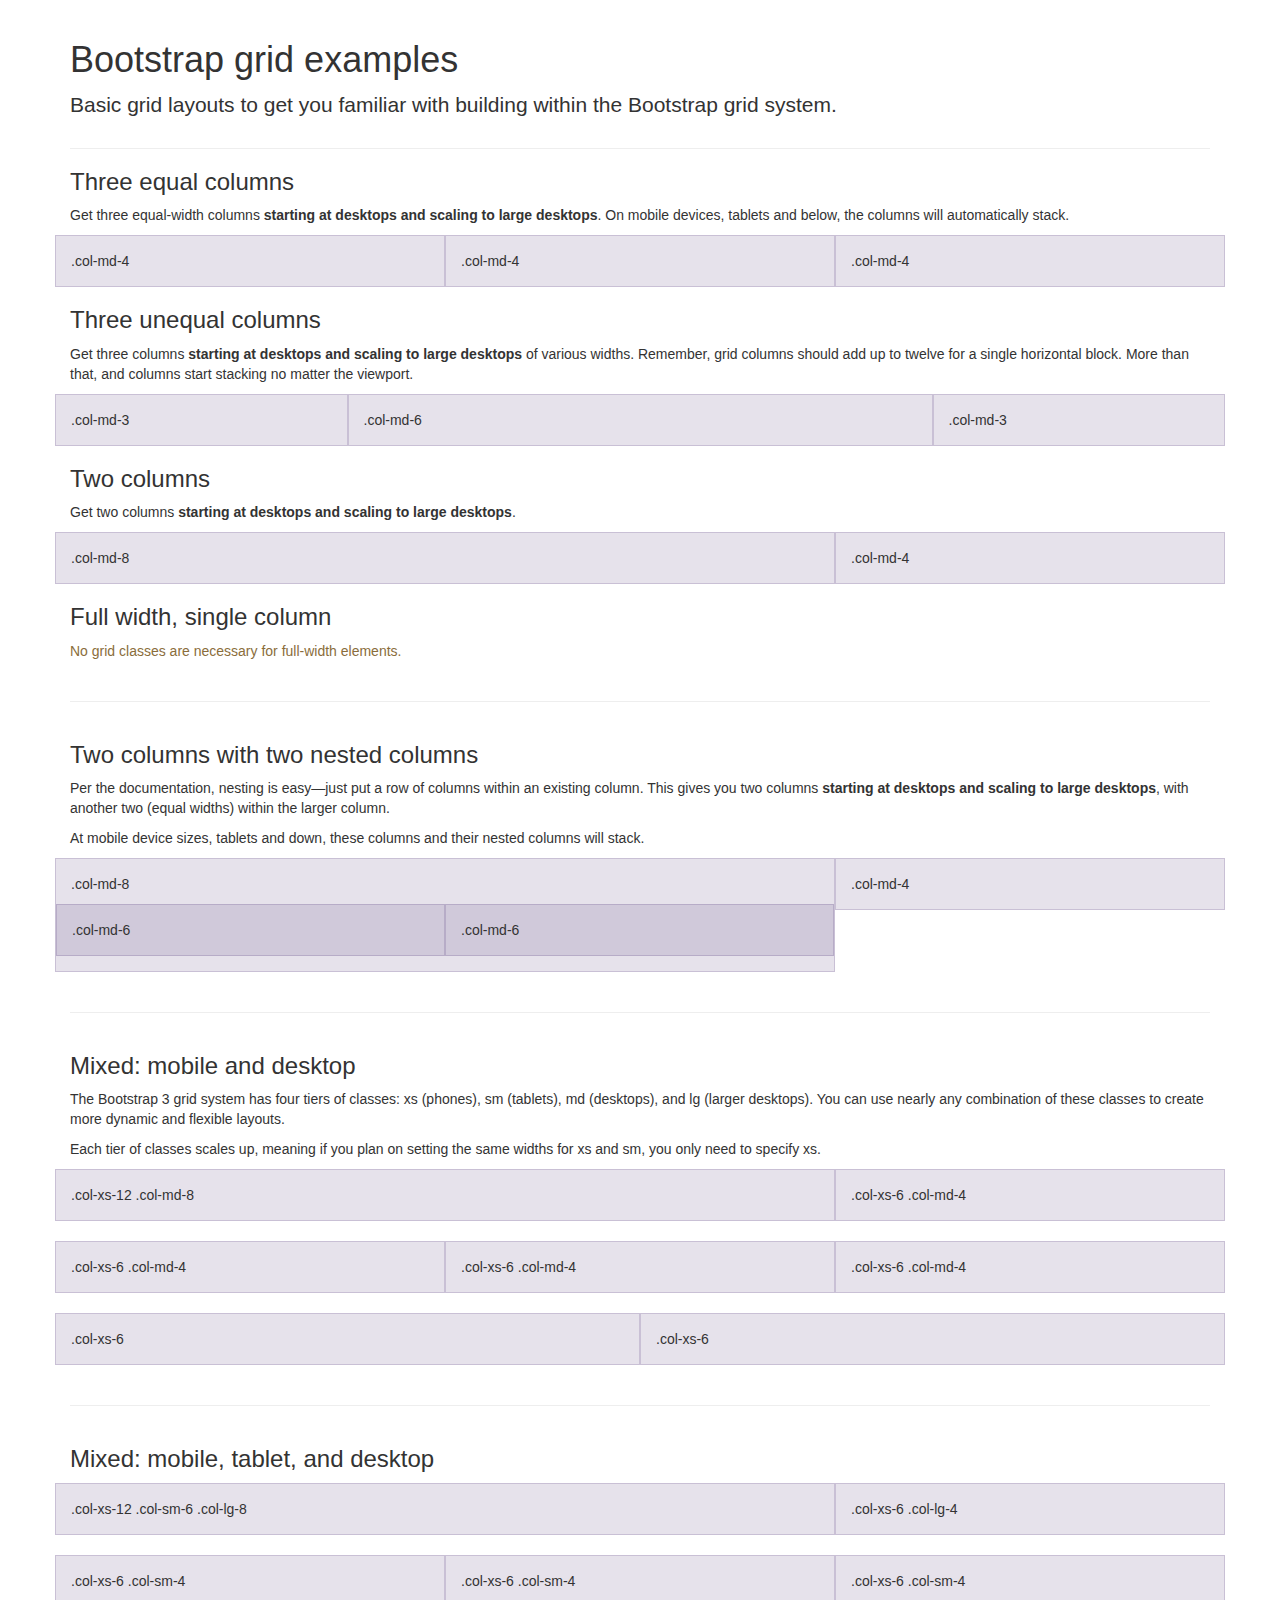
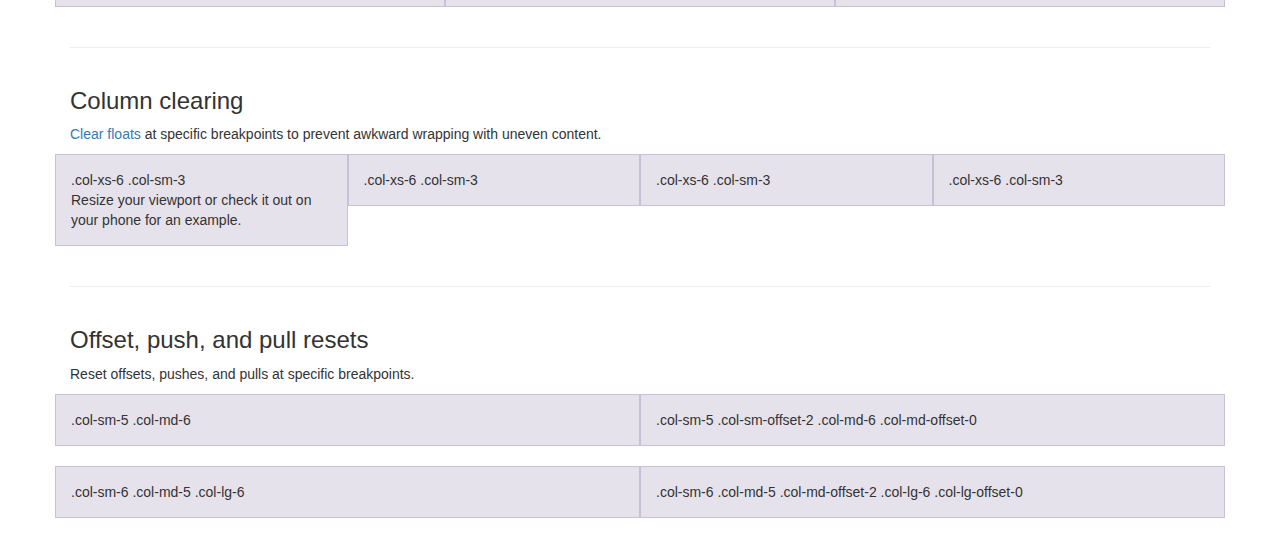
<file: formation/src/main/resources/static/bootstrap/docs/examples/grid/index.html>
<!DOCTYPE html>
<html lang="en">
  <head>
    <meta charset="utf-8">
    <meta http-equiv="X-UA-Compatible" content="IE=edge">
    <meta name="viewport" content="width=device-width, initial-scale=1">
    <!-- The above 3 meta tags *must* come first in the head; any other head content must come *after* these tags -->
    <meta name="description" content="">
    <meta name="author" content="">
    <link rel="icon" href="../../favicon.ico">

    <title>Grid Template for Bootstrap</title>

    <!-- Bootstrap core CSS -->
    <link href="../../dist/css/bootstrap.min.css" rel="stylesheet">

    <!-- IE10 viewport hack for Surface/desktop Windows 8 bug -->
    <link href="../../assets/css/ie10-viewport-bug-workaround.css" rel="stylesheet">

    <!-- Custom styles for this template -->
    <link href="grid.css" rel="stylesheet">

    <!-- Just for debugging purposes. Don't actually copy these 2 lines! -->
    <!--[if lt IE 9]><script src="../../assets/js/ie8-responsive-file-warning.js"></script><![endif]-->
    <script src="../../assets/js/ie-emulation-modes-warning.js"></script>

    <!-- HTML5 shim and Respond.js for IE8 support of HTML5 elements and media queries -->
    <!--[if lt IE 9]>
      <script src="https://oss.maxcdn.com/html5shiv/3.7.3/html5shiv.min.js"></script>
      <script src="https://oss.maxcdn.com/respond/1.4.2/respond.min.js"></script>
    <![endif]-->
  </head>

  <body>
    <div class="container">

      <div class="page-header">
        <h1>Bootstrap grid examples</h1>
        <p class="lead">Basic grid layouts to get you familiar with building within the Bootstrap grid system.</p>
      </div>

      <h3>Three equal columns</h3>
      <p>Get three equal-width columns <strong>starting at desktops and scaling to large desktops</strong>. On mobile devices, tablets and below, the columns will automatically stack.</p>
      <div class="row">
        <div class="col-md-4">.col-md-4</div>
        <div class="col-md-4">.col-md-4</div>
        <div class="col-md-4">.col-md-4</div>
      </div>

      <h3>Three unequal columns</h3>
      <p>Get three columns <strong>starting at desktops and scaling to large desktops</strong> of various widths. Remember, grid columns should add up to twelve for a single horizontal block. More than that, and columns start stacking no matter the viewport.</p>
      <div class="row">
        <div class="col-md-3">.col-md-3</div>
        <div class="col-md-6">.col-md-6</div>
        <div class="col-md-3">.col-md-3</div>
      </div>

      <h3>Two columns</h3>
      <p>Get two columns <strong>starting at desktops and scaling to large desktops</strong>.</p>
      <div class="row">
        <div class="col-md-8">.col-md-8</div>
        <div class="col-md-4">.col-md-4</div>
      </div>

      <h3>Full width, single column</h3>
      <p class="text-warning">No grid classes are necessary for full-width elements.</p>

      <hr>

      <h3>Two columns with two nested columns</h3>
      <p>Per the documentation, nesting is easy—just put a row of columns within an existing column. This gives you two columns <strong>starting at desktops and scaling to large desktops</strong>, with another two (equal widths) within the larger column.</p>
      <p>At mobile device sizes, tablets and down, these columns and their nested columns will stack.</p>
      <div class="row">
        <div class="col-md-8">
          .col-md-8
          <div class="row">
            <div class="col-md-6">.col-md-6</div>
            <div class="col-md-6">.col-md-6</div>
          </div>
        </div>
        <div class="col-md-4">.col-md-4</div>
      </div>

      <hr>

      <h3>Mixed: mobile and desktop</h3>
      <p>The Bootstrap 3 grid system has four tiers of classes: xs (phones), sm (tablets), md (desktops), and lg (larger desktops). You can use nearly any combination of these classes to create more dynamic and flexible layouts.</p>
      <p>Each tier of classes scales up, meaning if you plan on setting the same widths for xs and sm, you only need to specify xs.</p>
      <div class="row">
        <div class="col-xs-12 col-md-8">.col-xs-12 .col-md-8</div>
        <div class="col-xs-6 col-md-4">.col-xs-6 .col-md-4</div>
      </div>
      <div class="row">
        <div class="col-xs-6 col-md-4">.col-xs-6 .col-md-4</div>
        <div class="col-xs-6 col-md-4">.col-xs-6 .col-md-4</div>
        <div class="col-xs-6 col-md-4">.col-xs-6 .col-md-4</div>
      </div>
      <div class="row">
        <div class="col-xs-6">.col-xs-6</div>
        <div class="col-xs-6">.col-xs-6</div>
      </div>

      <hr>

      <h3>Mixed: mobile, tablet, and desktop</h3>
      <p></p>
      <div class="row">
        <div class="col-xs-12 col-sm-6 col-lg-8">.col-xs-12 .col-sm-6 .col-lg-8</div>
        <div class="col-xs-6 col-lg-4">.col-xs-6 .col-lg-4</div>
      </div>
      <div class="row">
        <div class="col-xs-6 col-sm-4">.col-xs-6 .col-sm-4</div>
        <div class="col-xs-6 col-sm-4">.col-xs-6 .col-sm-4</div>
        <div class="col-xs-6 col-sm-4">.col-xs-6 .col-sm-4</div>
      </div>

      <hr>

      <h3>Column clearing</h3>
      <p><a href="http://getbootstrap.com/css/#grid-responsive-resets">Clear floats</a> at specific breakpoints to prevent awkward wrapping with uneven content.</p>
      <div class="row">
        <div class="col-xs-6 col-sm-3">
          .col-xs-6 .col-sm-3
          <br>
          Resize your viewport or check it out on your phone for an example.
        </div>
        <div class="col-xs-6 col-sm-3">.col-xs-6 .col-sm-3</div>

        <!-- Add the extra clearfix for only the required viewport -->
        <div class="clearfix visible-xs"></div>

        <div class="col-xs-6 col-sm-3">.col-xs-6 .col-sm-3</div>
        <div class="col-xs-6 col-sm-3">.col-xs-6 .col-sm-3</div>
      </div>

      <hr>

      <h3>Offset, push, and pull resets</h3>
      <p>Reset offsets, pushes, and pulls at specific breakpoints.</p>
      <div class="row">
        <div class="col-sm-5 col-md-6">.col-sm-5 .col-md-6</div>
        <div class="col-sm-5 col-sm-offset-2 col-md-6 col-md-offset-0">.col-sm-5 .col-sm-offset-2 .col-md-6 .col-md-offset-0</div>
      </div>
      <div class="row">
        <div class="col-sm-6 col-md-5 col-lg-6">.col-sm-6 .col-md-5 .col-lg-6</div>
        <div class="col-sm-6 col-md-5 col-md-offset-2 col-lg-6 col-lg-offset-0">.col-sm-6 .col-md-5 .col-md-offset-2 .col-lg-6 .col-lg-offset-0</div>
      </div>


    </div> <!-- /container -->


    <!-- IE10 viewport hack for Surface/desktop Windows 8 bug -->
    <script src="../../assets/js/ie10-viewport-bug-workaround.js"></script>
  </body>
</html>
</file>
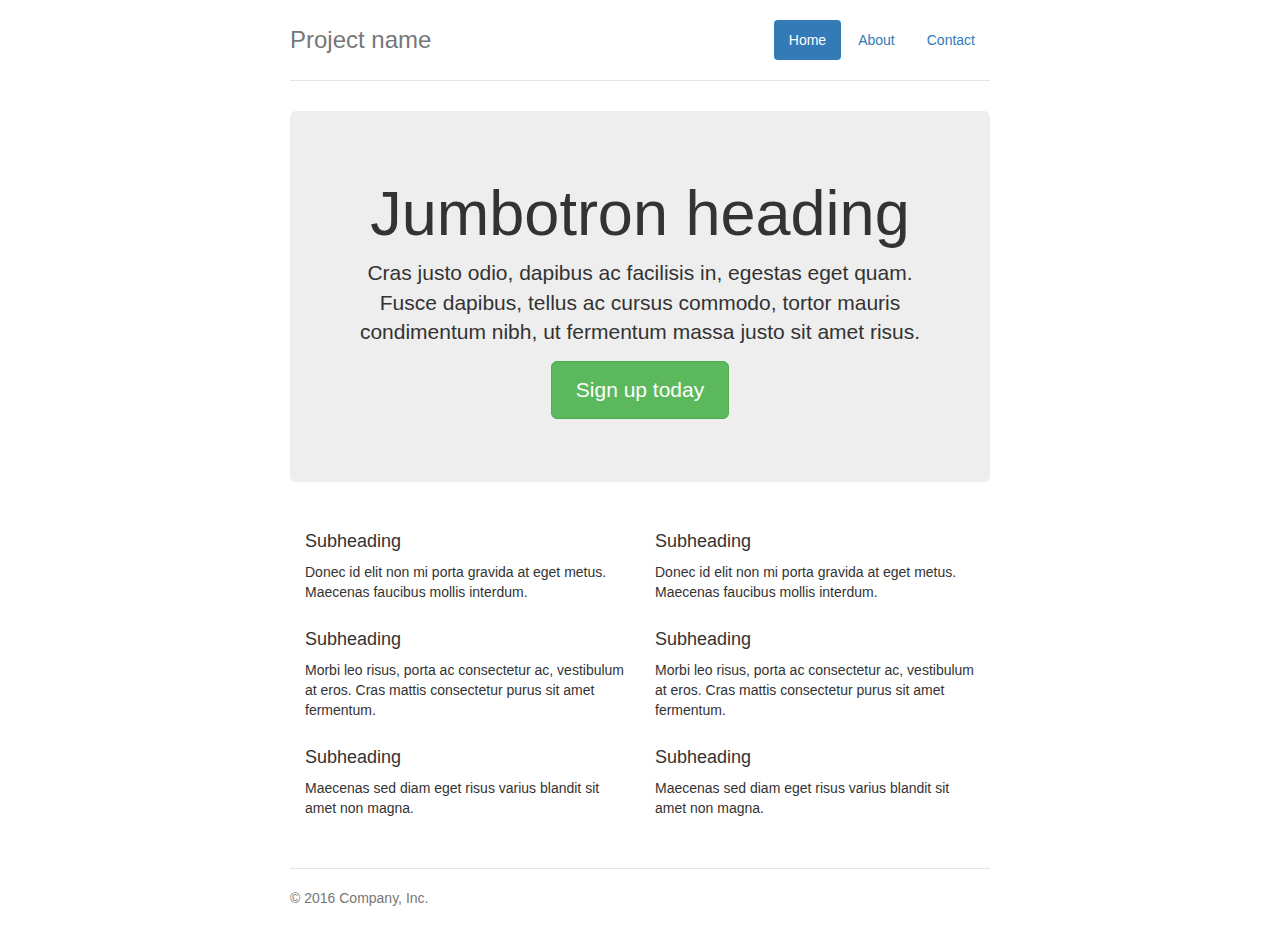
<file: formation/src/main/resources/static/bootstrap/docs/examples/jumbotron-narrow/index.html>
<!DOCTYPE html>
<html lang="en">
  <head>
    <meta charset="utf-8">
    <meta http-equiv="X-UA-Compatible" content="IE=edge">
    <meta name="viewport" content="width=device-width, initial-scale=1">
    <!-- The above 3 meta tags *must* come first in the head; any other head content must come *after* these tags -->
    <meta name="description" content="">
    <meta name="author" content="">
    <link rel="icon" href="../../favicon.ico">

    <title>Narrow Jumbotron Template for Bootstrap</title>

    <!-- Bootstrap core CSS -->
    <link href="../../dist/css/bootstrap.min.css" rel="stylesheet">

    <!-- IE10 viewport hack for Surface/desktop Windows 8 bug -->
    <link href="../../assets/css/ie10-viewport-bug-workaround.css" rel="stylesheet">

    <!-- Custom styles for this template -->
    <link href="jumbotron-narrow.css" rel="stylesheet">

    <!-- Just for debugging purposes. Don't actually copy these 2 lines! -->
    <!--[if lt IE 9]><script src="../../assets/js/ie8-responsive-file-warning.js"></script><![endif]-->
    <script src="../../assets/js/ie-emulation-modes-warning.js"></script>

    <!-- HTML5 shim and Respond.js for IE8 support of HTML5 elements and media queries -->
    <!--[if lt IE 9]>
      <script src="https://oss.maxcdn.com/html5shiv/3.7.3/html5shiv.min.js"></script>
      <script src="https://oss.maxcdn.com/respond/1.4.2/respond.min.js"></script>
    <![endif]-->
  </head>

  <body>

    <div class="container">
      <div class="header clearfix">
        <nav>
          <ul class="nav nav-pills pull-right">
            <li role="presentation" class="active"><a href="#">Home</a></li>
            <li role="presentation"><a href="#">About</a></li>
            <li role="presentation"><a href="#">Contact</a></li>
          </ul>
        </nav>
        <h3 class="text-muted">Project name</h3>
      </div>

      <div class="jumbotron">
        <h1>Jumbotron heading</h1>
        <p class="lead">Cras justo odio, dapibus ac facilisis in, egestas eget quam. Fusce dapibus, tellus ac cursus commodo, tortor mauris condimentum nibh, ut fermentum massa justo sit amet risus.</p>
        <p><a class="btn btn-lg btn-success" href="#" role="button">Sign up today</a></p>
      </div>

      <div class="row marketing">
        <div class="col-lg-6">
          <h4>Subheading</h4>
          <p>Donec id elit non mi porta gravida at eget metus. Maecenas faucibus mollis interdum.</p>

          <h4>Subheading</h4>
          <p>Morbi leo risus, porta ac consectetur ac, vestibulum at eros. Cras mattis consectetur purus sit amet fermentum.</p>

          <h4>Subheading</h4>
          <p>Maecenas sed diam eget risus varius blandit sit amet non magna.</p>
        </div>

        <div class="col-lg-6">
          <h4>Subheading</h4>
          <p>Donec id elit non mi porta gravida at eget metus. Maecenas faucibus mollis interdum.</p>

          <h4>Subheading</h4>
          <p>Morbi leo risus, porta ac consectetur ac, vestibulum at eros. Cras mattis consectetur purus sit amet fermentum.</p>

          <h4>Subheading</h4>
          <p>Maecenas sed diam eget risus varius blandit sit amet non magna.</p>
        </div>
      </div>

      <footer class="footer">
        <p>&copy; 2016 Company, Inc.</p>
      </footer>

    </div> <!-- /container -->


    <!-- IE10 viewport hack for Surface/desktop Windows 8 bug -->
    <script src="../../assets/js/ie10-viewport-bug-workaround.js"></script>
  </body>
</html>
</file>
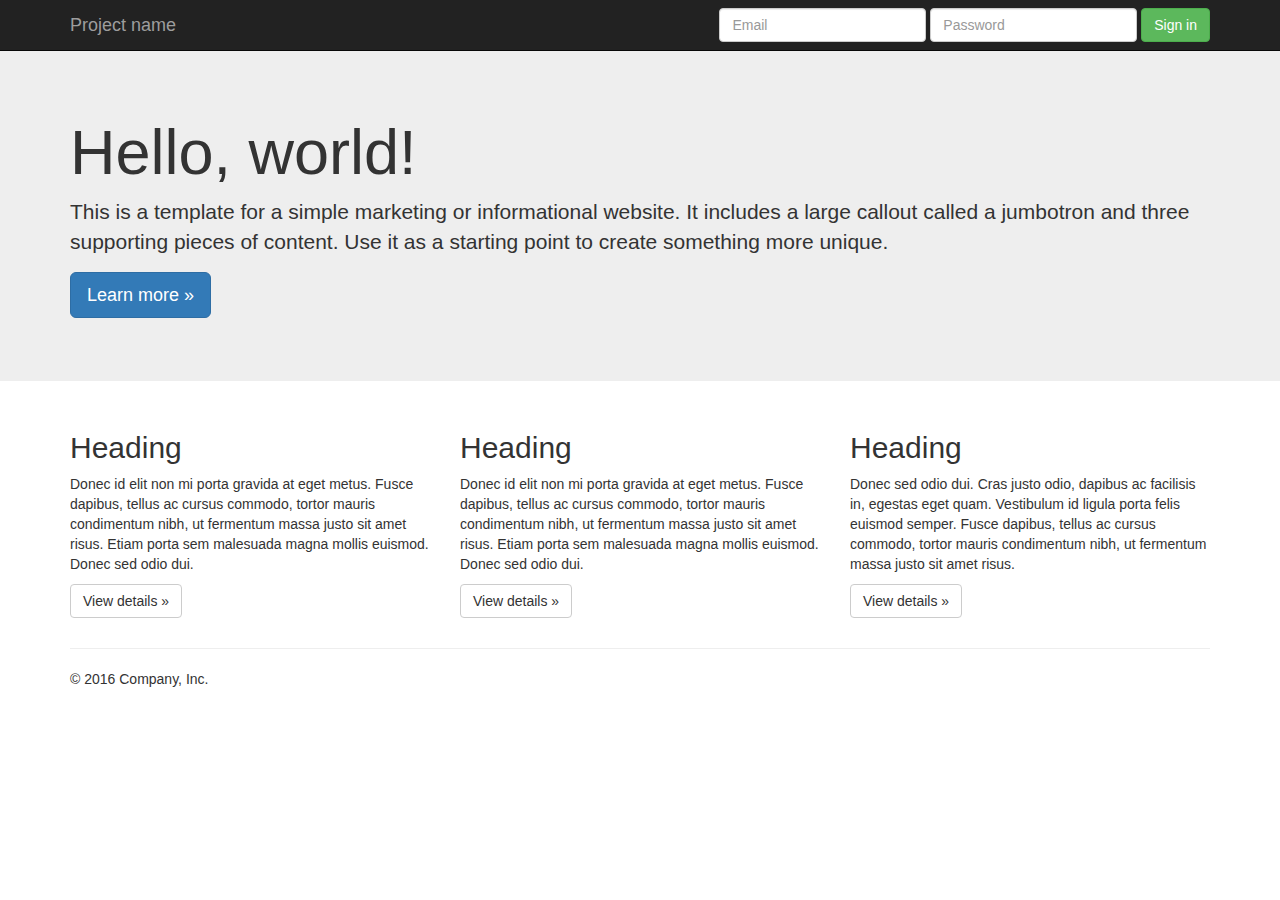
<file: formation/src/main/resources/static/bootstrap/docs/examples/jumbotron/index.html>
<!DOCTYPE html>
<html lang="en">
  <head>
    <meta charset="utf-8">
    <meta http-equiv="X-UA-Compatible" content="IE=edge">
    <meta name="viewport" content="width=device-width, initial-scale=1">
    <!-- The above 3 meta tags *must* come first in the head; any other head content must come *after* these tags -->
    <meta name="description" content="">
    <meta name="author" content="">
    <link rel="icon" href="../../favicon.ico">

    <title>Jumbotron Template for Bootstrap</title>

    <!-- Bootstrap core CSS -->
    <link href="../../dist/css/bootstrap.min.css" rel="stylesheet">

    <!-- IE10 viewport hack for Surface/desktop Windows 8 bug -->
    <link href="../../assets/css/ie10-viewport-bug-workaround.css" rel="stylesheet">

    <!-- Custom styles for this template -->
    <link href="jumbotron.css" rel="stylesheet">

    <!-- Just for debugging purposes. Don't actually copy these 2 lines! -->
    <!--[if lt IE 9]><script src="../../assets/js/ie8-responsive-file-warning.js"></script><![endif]-->
    <script src="../../assets/js/ie-emulation-modes-warning.js"></script>

    <!-- HTML5 shim and Respond.js for IE8 support of HTML5 elements and media queries -->
    <!--[if lt IE 9]>
      <script src="https://oss.maxcdn.com/html5shiv/3.7.3/html5shiv.min.js"></script>
      <script src="https://oss.maxcdn.com/respond/1.4.2/respond.min.js"></script>
    <![endif]-->
  </head>

  <body>

    <nav class="navbar navbar-inverse navbar-fixed-top">
      <div class="container">
        <div class="navbar-header">
          <button type="button" class="navbar-toggle collapsed" data-toggle="collapse" data-target="#navbar" aria-expanded="false" aria-controls="navbar">
            <span class="sr-only">Toggle navigation</span>
            <span class="icon-bar"></span>
            <span class="icon-bar"></span>
            <span class="icon-bar"></span>
          </button>
          <a class="navbar-brand" href="#">Project name</a>
        </div>
        <div id="navbar" class="navbar-collapse collapse">
          <form class="navbar-form navbar-right">
            <div class="form-group">
              <input type="text" placeholder="Email" class="form-control">
            </div>
            <div class="form-group">
              <input type="password" placeholder="Password" class="form-control">
            </div>
            <button type="submit" class="btn btn-success">Sign in</button>
          </form>
        </div><!--/.navbar-collapse -->
      </div>
    </nav>

    <!-- Main jumbotron for a primary marketing message or call to action -->
    <div class="jumbotron">
      <div class="container">
        <h1>Hello, world!</h1>
        <p>This is a template for a simple marketing or informational website. It includes a large callout called a jumbotron and three supporting pieces of content. Use it as a starting point to create something more unique.</p>
        <p><a class="btn btn-primary btn-lg" href="#" role="button">Learn more &raquo;</a></p>
      </div>
    </div>

    <div class="container">
      <!-- Example row of columns -->
      <div class="row">
        <div class="col-md-4">
          <h2>Heading</h2>
          <p>Donec id elit non mi porta gravida at eget metus. Fusce dapibus, tellus ac cursus commodo, tortor mauris condimentum nibh, ut fermentum massa justo sit amet risus. Etiam porta sem malesuada magna mollis euismod. Donec sed odio dui. </p>
          <p><a class="btn btn-default" href="#" role="button">View details &raquo;</a></p>
        </div>
        <div class="col-md-4">
          <h2>Heading</h2>
          <p>Donec id elit non mi porta gravida at eget metus. Fusce dapibus, tellus ac cursus commodo, tortor mauris condimentum nibh, ut fermentum massa justo sit amet risus. Etiam porta sem malesuada magna mollis euismod. Donec sed odio dui. </p>
          <p><a class="btn btn-default" href="#" role="button">View details &raquo;</a></p>
       </div>
        <div class="col-md-4">
          <h2>Heading</h2>
          <p>Donec sed odio dui. Cras justo odio, dapibus ac facilisis in, egestas eget quam. Vestibulum id ligula porta felis euismod semper. Fusce dapibus, tellus ac cursus commodo, tortor mauris condimentum nibh, ut fermentum massa justo sit amet risus.</p>
          <p><a class="btn btn-default" href="#" role="button">View details &raquo;</a></p>
        </div>
      </div>

      <hr>

      <footer>
        <p>&copy; 2016 Company, Inc.</p>
      </footer>
    </div> <!-- /container -->


    <!-- Bootstrap core JavaScript
    ================================================== -->
    <!-- Placed at the end of the document so the pages load faster -->
    <script src="https://ajax.googleapis.com/ajax/libs/jquery/1.12.4/jquery.min.js"></script>
    <script>window.jQuery || document.write('<script src="../../assets/js/vendor/jquery.min.js"><\/script>')</script>
    <script src="../../dist/js/bootstrap.min.js"></script>
    <!-- IE10 viewport hack for Surface/desktop Windows 8 bug -->
    <script src="../../assets/js/ie10-viewport-bug-workaround.js"></script>
  </body>
</html>
</file>
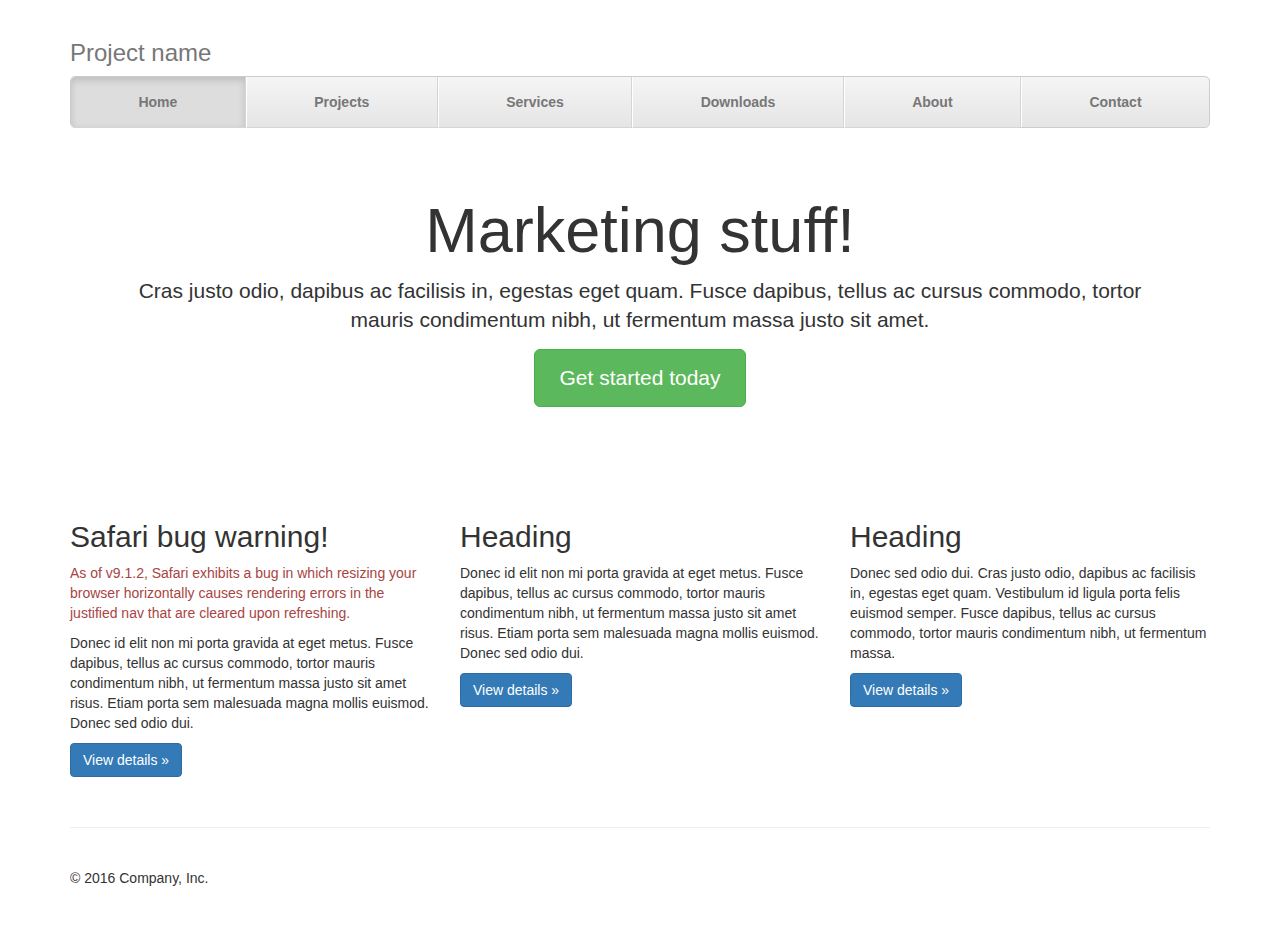
<file: formation/src/main/resources/static/bootstrap/docs/examples/justified-nav/index.html>
<!DOCTYPE html>
<html lang="en">
  <head>
    <meta charset="utf-8">
    <meta http-equiv="X-UA-Compatible" content="IE=edge">
    <meta name="viewport" content="width=device-width, initial-scale=1">
    <!-- The above 3 meta tags *must* come first in the head; any other head content must come *after* these tags -->
    <meta name="description" content="">
    <meta name="author" content="">
    <link rel="icon" href="../../favicon.ico">

    <title>Justified Nav Template for Bootstrap</title>

    <!-- Bootstrap core CSS -->
    <link href="../../dist/css/bootstrap.min.css" rel="stylesheet">

    <!-- IE10 viewport hack for Surface/desktop Windows 8 bug -->
    <link href="../../assets/css/ie10-viewport-bug-workaround.css" rel="stylesheet">

    <!-- Custom styles for this template -->
    <link href="justified-nav.css" rel="stylesheet">

    <!-- Just for debugging purposes. Don't actually copy these 2 lines! -->
    <!--[if lt IE 9]><script src="../../assets/js/ie8-responsive-file-warning.js"></script><![endif]-->
    <script src="../../assets/js/ie-emulation-modes-warning.js"></script>

    <!-- HTML5 shim and Respond.js for IE8 support of HTML5 elements and media queries -->
    <!--[if lt IE 9]>
      <script src="https://oss.maxcdn.com/html5shiv/3.7.3/html5shiv.min.js"></script>
      <script src="https://oss.maxcdn.com/respond/1.4.2/respond.min.js"></script>
    <![endif]-->
  </head>

  <body>

    <div class="container">

      <!-- The justified navigation menu is meant for single line per list item.
           Multiple lines will require custom code not provided by Bootstrap. -->
      <div class="masthead">
        <h3 class="text-muted">Project name</h3>
        <nav>
          <ul class="nav nav-justified">
            <li class="active"><a href="#">Home</a></li>
            <li><a href="#">Projects</a></li>
            <li><a href="#">Services</a></li>
            <li><a href="#">Downloads</a></li>
            <li><a href="#">About</a></li>
            <li><a href="#">Contact</a></li>
          </ul>
        </nav>
      </div>

      <!-- Jumbotron -->
      <div class="jumbotron">
        <h1>Marketing stuff!</h1>
        <p class="lead">Cras justo odio, dapibus ac facilisis in, egestas eget quam. Fusce dapibus, tellus ac cursus commodo, tortor mauris condimentum nibh, ut fermentum massa justo sit amet.</p>
        <p><a class="btn btn-lg btn-success" href="#" role="button">Get started today</a></p>
      </div>

      <!-- Example row of columns -->
      <div class="row">
        <div class="col-lg-4">
          <h2>Safari bug warning!</h2>
          <p class="text-danger">As of v9.1.2, Safari exhibits a bug in which resizing your browser horizontally causes rendering errors in the justified nav that are cleared upon refreshing.</p>
          <p>Donec id elit non mi porta gravida at eget metus. Fusce dapibus, tellus ac cursus commodo, tortor mauris condimentum nibh, ut fermentum massa justo sit amet risus. Etiam porta sem malesuada magna mollis euismod. Donec sed odio dui. </p>
          <p><a class="btn btn-primary" href="#" role="button">View details &raquo;</a></p>
        </div>
        <div class="col-lg-4">
          <h2>Heading</h2>
          <p>Donec id elit non mi porta gravida at eget metus. Fusce dapibus, tellus ac cursus commodo, tortor mauris condimentum nibh, ut fermentum massa justo sit amet risus. Etiam porta sem malesuada magna mollis euismod. Donec sed odio dui. </p>
          <p><a class="btn btn-primary" href="#" role="button">View details &raquo;</a></p>
       </div>
        <div class="col-lg-4">
          <h2>Heading</h2>
          <p>Donec sed odio dui. Cras justo odio, dapibus ac facilisis in, egestas eget quam. Vestibulum id ligula porta felis euismod semper. Fusce dapibus, tellus ac cursus commodo, tortor mauris condimentum nibh, ut fermentum massa.</p>
          <p><a class="btn btn-primary" href="#" role="button">View details &raquo;</a></p>
        </div>
      </div>

      <!-- Site footer -->
      <footer class="footer">
        <p>&copy; 2016 Company, Inc.</p>
      </footer>

    </div> <!-- /container -->


    <!-- IE10 viewport hack for Surface/desktop Windows 8 bug -->
    <script src="../../assets/js/ie10-viewport-bug-workaround.js"></script>
  </body>
</html>
</file>
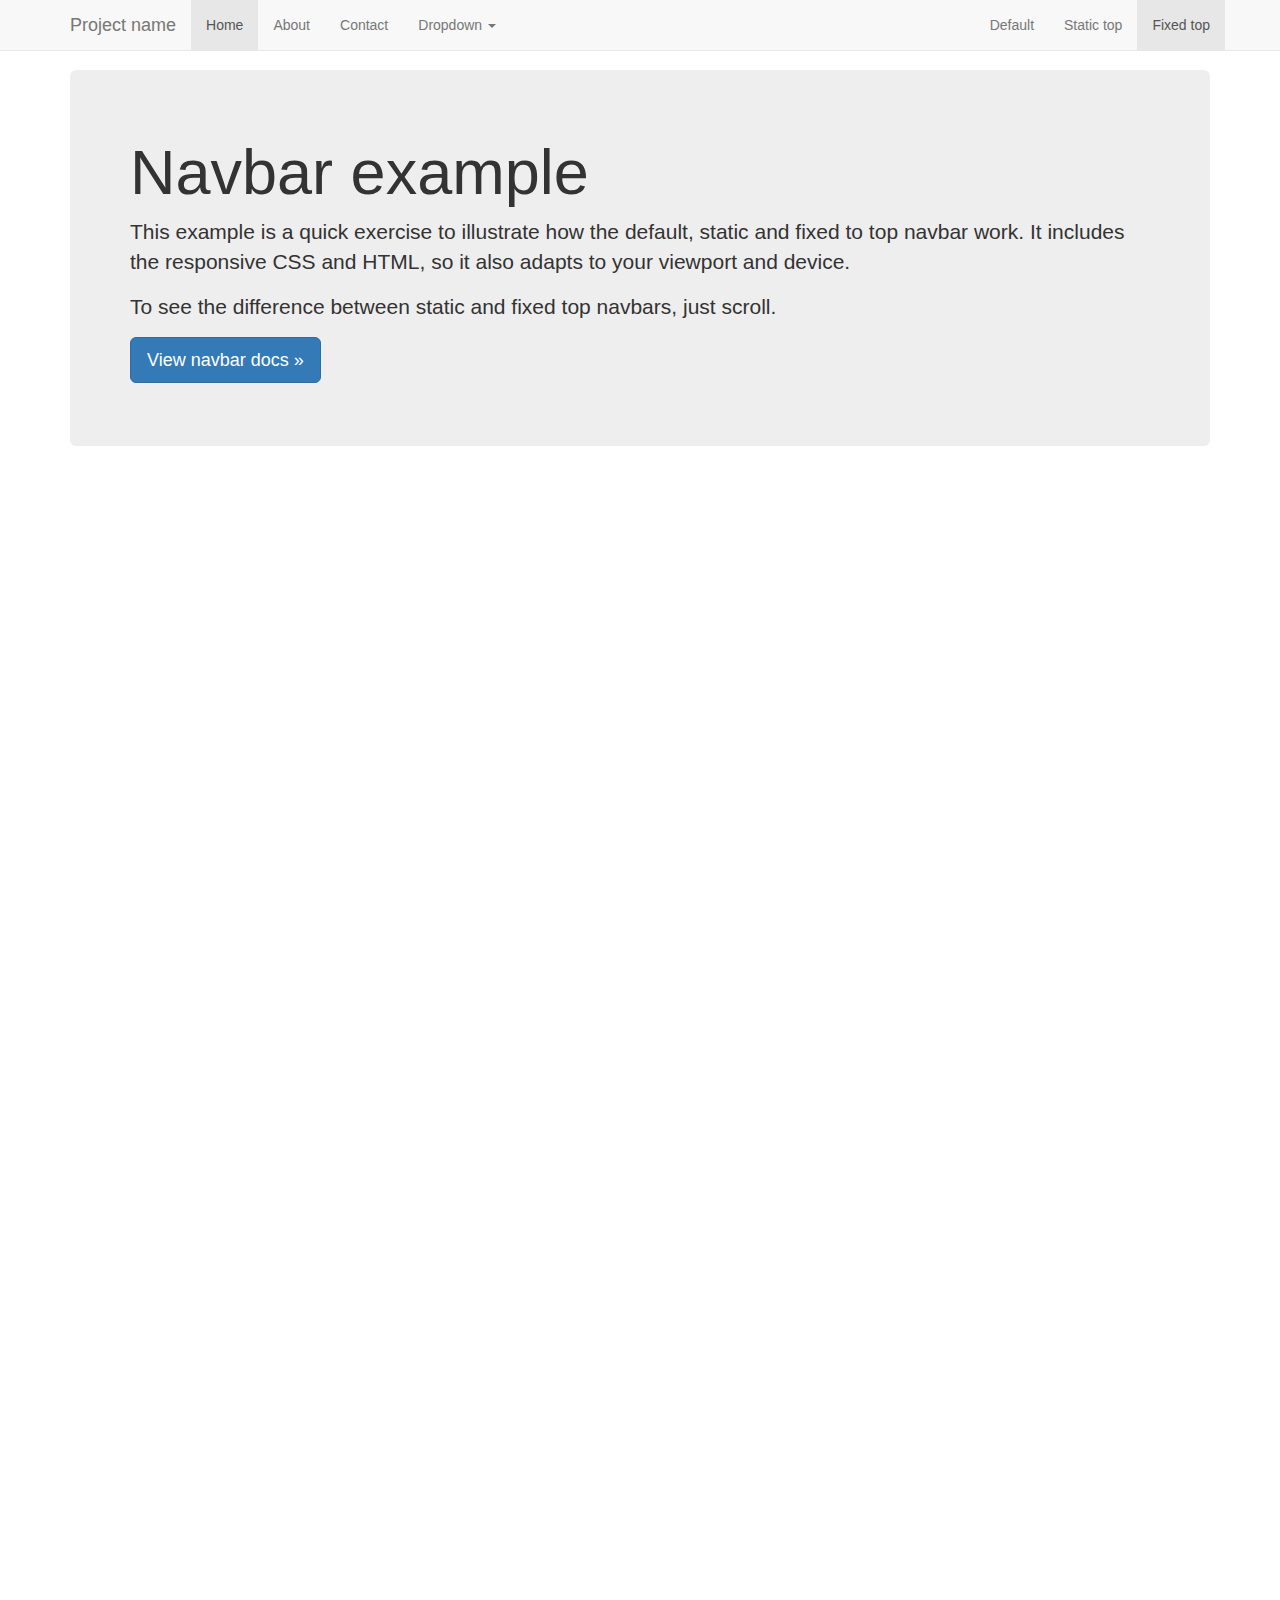
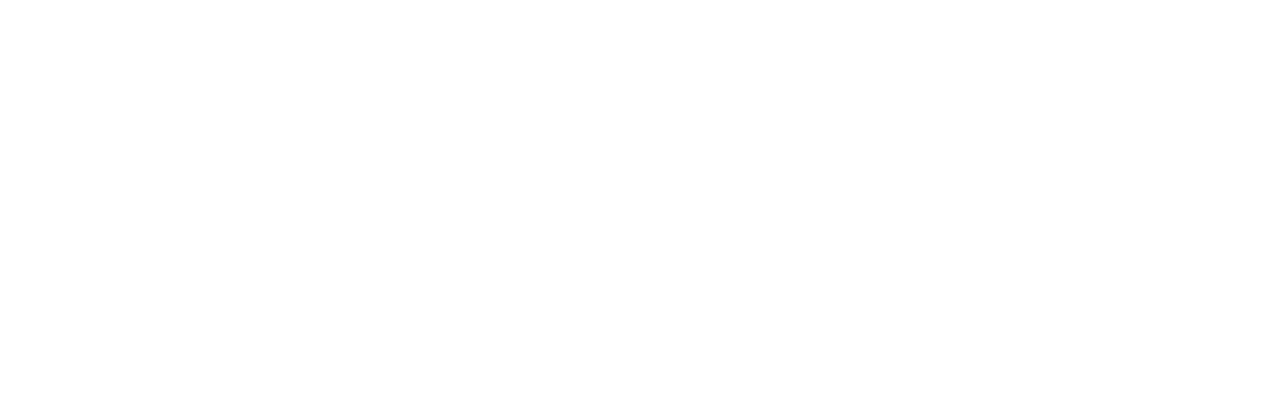
<file: formation/src/main/resources/static/bootstrap/docs/examples/navbar-fixed-top/index.html>
<!DOCTYPE html>
<html lang="en">
  <head>
    <meta charset="utf-8">
    <meta http-equiv="X-UA-Compatible" content="IE=edge">
    <meta name="viewport" content="width=device-width, initial-scale=1">
    <!-- The above 3 meta tags *must* come first in the head; any other head content must come *after* these tags -->
    <meta name="description" content="">
    <meta name="author" content="">
    <link rel="icon" href="../../favicon.ico">

    <title>Fixed Top Navbar Example for Bootstrap</title>

    <!-- Bootstrap core CSS -->
    <link href="../../dist/css/bootstrap.min.css" rel="stylesheet">

    <!-- IE10 viewport hack for Surface/desktop Windows 8 bug -->
    <link href="../../assets/css/ie10-viewport-bug-workaround.css" rel="stylesheet">

    <!-- Custom styles for this template -->
    <link href="navbar-fixed-top.css" rel="stylesheet">

    <!-- Just for debugging purposes. Don't actually copy these 2 lines! -->
    <!--[if lt IE 9]><script src="../../assets/js/ie8-responsive-file-warning.js"></script><![endif]-->
    <script src="../../assets/js/ie-emulation-modes-warning.js"></script>

    <!-- HTML5 shim and Respond.js for IE8 support of HTML5 elements and media queries -->
    <!--[if lt IE 9]>
      <script src="https://oss.maxcdn.com/html5shiv/3.7.3/html5shiv.min.js"></script>
      <script src="https://oss.maxcdn.com/respond/1.4.2/respond.min.js"></script>
    <![endif]-->
  </head>

  <body>

    <!-- Fixed navbar -->
    <nav class="navbar navbar-default navbar-fixed-top">
      <div class="container">
        <div class="navbar-header">
          <button type="button" class="navbar-toggle collapsed" data-toggle="collapse" data-target="#navbar" aria-expanded="false" aria-controls="navbar">
            <span class="sr-only">Toggle navigation</span>
            <span class="icon-bar"></span>
            <span class="icon-bar"></span>
            <span class="icon-bar"></span>
          </button>
          <a class="navbar-brand" href="#">Project name</a>
        </div>
        <div id="navbar" class="navbar-collapse collapse">
          <ul class="nav navbar-nav">
            <li class="active"><a href="#">Home</a></li>
            <li><a href="#about">About</a></li>
            <li><a href="#contact">Contact</a></li>
            <li class="dropdown">
              <a href="#" class="dropdown-toggle" data-toggle="dropdown" role="button" aria-haspopup="true" aria-expanded="false">Dropdown <span class="caret"></span></a>
              <ul class="dropdown-menu">
                <li><a href="#">Action</a></li>
                <li><a href="#">Another action</a></li>
                <li><a href="#">Something else here</a></li>
                <li role="separator" class="divider"></li>
                <li class="dropdown-header">Nav header</li>
                <li><a href="#">Separated link</a></li>
                <li><a href="#">One more separated link</a></li>
              </ul>
            </li>
          </ul>
          <ul class="nav navbar-nav navbar-right">
            <li><a href="../navbar/">Default</a></li>
            <li><a href="../navbar-static-top/">Static top</a></li>
            <li class="active"><a href="./">Fixed top <span class="sr-only">(current)</span></a></li>
          </ul>
        </div><!--/.nav-collapse -->
      </div>
    </nav>

    <div class="container">

      <!-- Main component for a primary marketing message or call to action -->
      <div class="jumbotron">
        <h1>Navbar example</h1>
        <p>This example is a quick exercise to illustrate how the default, static and fixed to top navbar work. It includes the responsive CSS and HTML, so it also adapts to your viewport and device.</p>
        <p>To see the difference between static and fixed top navbars, just scroll.</p>
        <p>
          <a class="btn btn-lg btn-primary" href="../../components/#navbar" role="button">View navbar docs &raquo;</a>
        </p>
      </div>

    </div> <!-- /container -->


    <!-- Bootstrap core JavaScript
    ================================================== -->
    <!-- Placed at the end of the document so the pages load faster -->
    <script src="https://ajax.googleapis.com/ajax/libs/jquery/1.12.4/jquery.min.js"></script>
    <script>window.jQuery || document.write('<script src="../../assets/js/vendor/jquery.min.js"><\/script>')</script>
    <script src="../../dist/js/bootstrap.min.js"></script>
    <!-- IE10 viewport hack for Surface/desktop Windows 8 bug -->
    <script src="../../assets/js/ie10-viewport-bug-workaround.js"></script>
  </body>
</html>
</file>
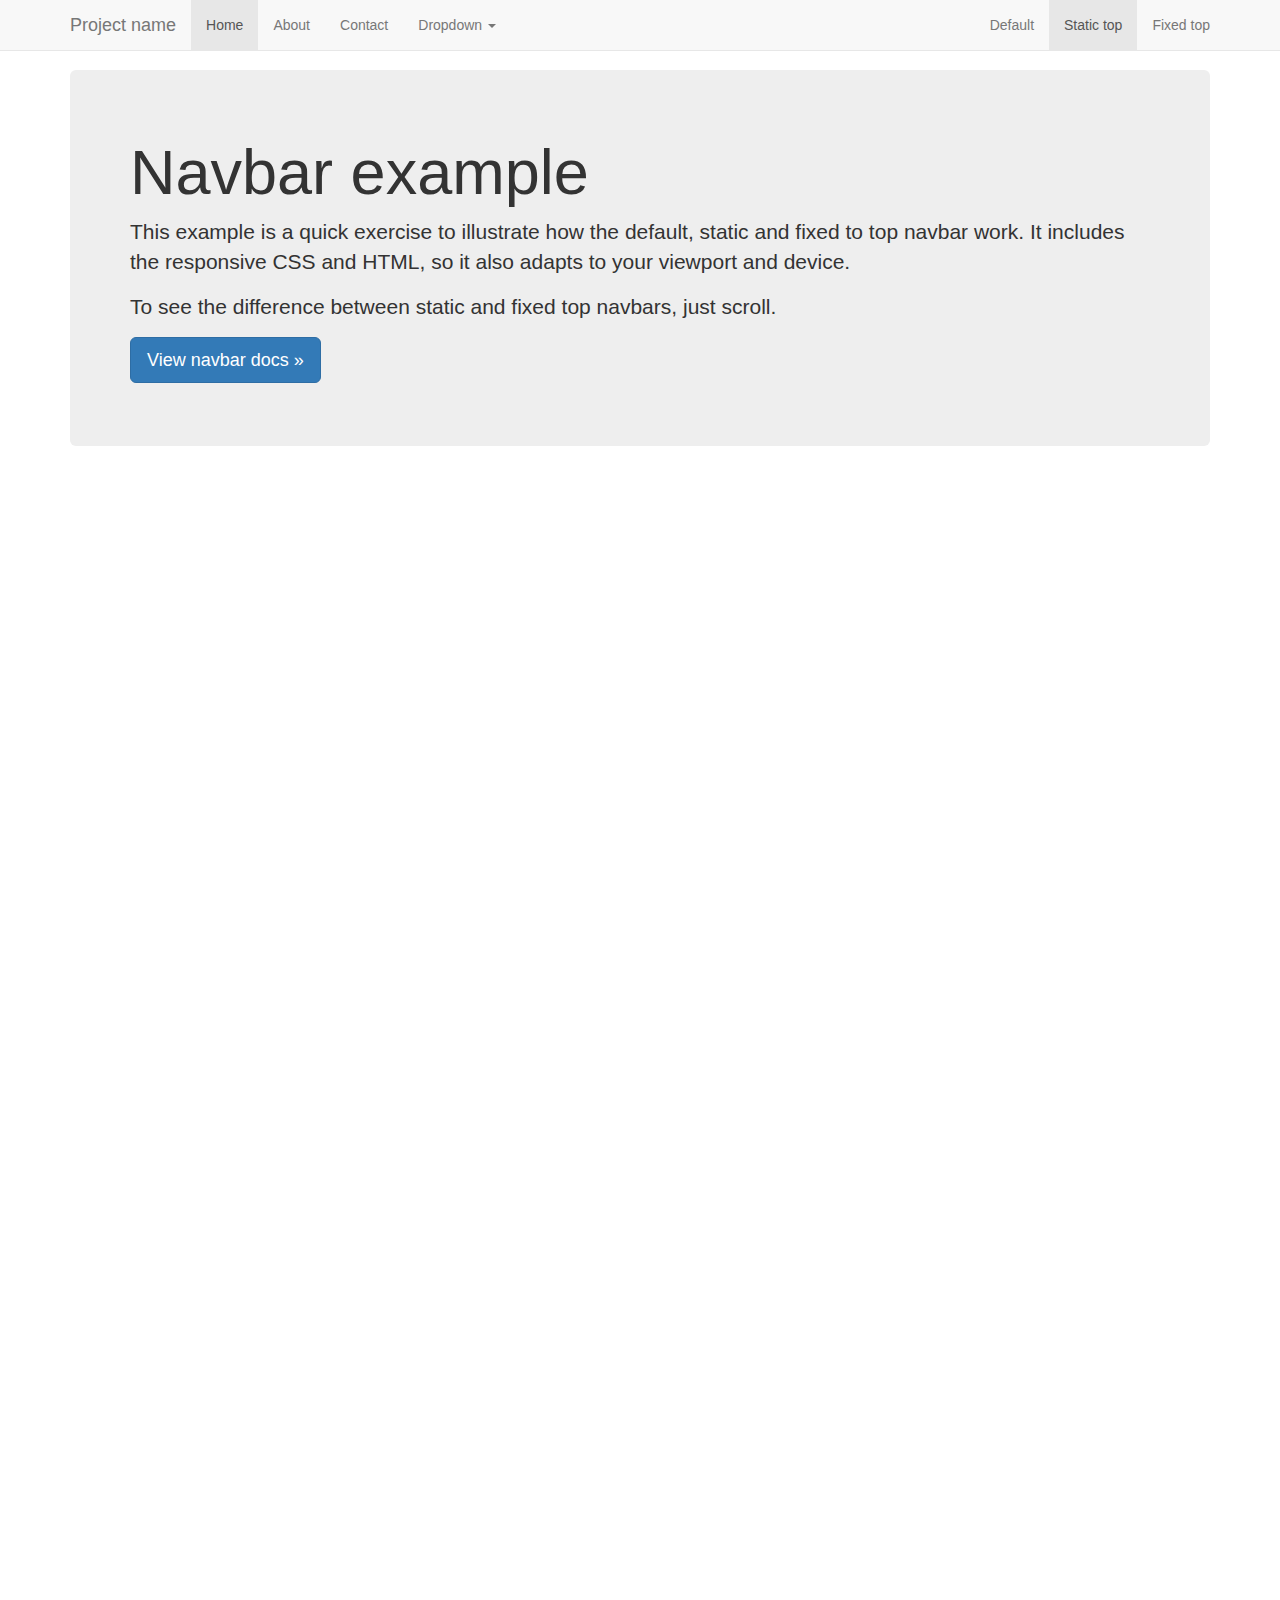
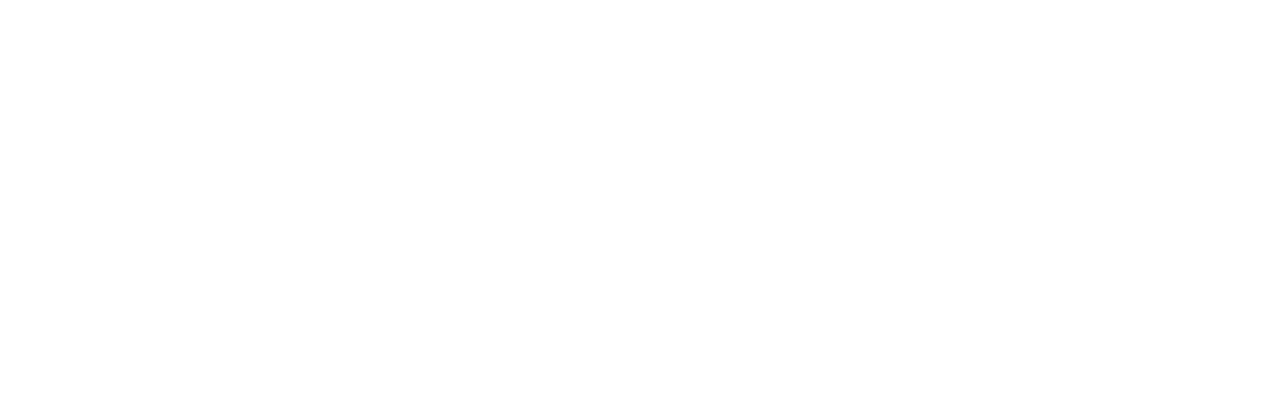
<file: formation/src/main/resources/static/bootstrap/docs/examples/navbar-static-top/index.html>
<!DOCTYPE html>
<html lang="en">
  <head>
    <meta charset="utf-8">
    <meta http-equiv="X-UA-Compatible" content="IE=edge">
    <meta name="viewport" content="width=device-width, initial-scale=1">
    <!-- The above 3 meta tags *must* come first in the head; any other head content must come *after* these tags -->
    <meta name="description" content="">
    <meta name="author" content="">
    <link rel="icon" href="../../favicon.ico">

    <title>Static Top Navbar Example for Bootstrap</title>

    <!-- Bootstrap core CSS -->
    <link href="../../dist/css/bootstrap.min.css" rel="stylesheet">

    <!-- IE10 viewport hack for Surface/desktop Windows 8 bug -->
    <link href="../../assets/css/ie10-viewport-bug-workaround.css" rel="stylesheet">

    <!-- Custom styles for this template -->
    <link href="navbar-static-top.css" rel="stylesheet">

    <!-- Just for debugging purposes. Don't actually copy these 2 lines! -->
    <!--[if lt IE 9]><script src="../../assets/js/ie8-responsive-file-warning.js"></script><![endif]-->
    <script src="../../assets/js/ie-emulation-modes-warning.js"></script>

    <!-- HTML5 shim and Respond.js for IE8 support of HTML5 elements and media queries -->
    <!--[if lt IE 9]>
      <script src="https://oss.maxcdn.com/html5shiv/3.7.3/html5shiv.min.js"></script>
      <script src="https://oss.maxcdn.com/respond/1.4.2/respond.min.js"></script>
    <![endif]-->
  </head>

  <body>

    <!-- Static navbar -->
    <nav class="navbar navbar-default navbar-static-top">
      <div class="container">
        <div class="navbar-header">
          <button type="button" class="navbar-toggle collapsed" data-toggle="collapse" data-target="#navbar" aria-expanded="false" aria-controls="navbar">
            <span class="sr-only">Toggle navigation</span>
            <span class="icon-bar"></span>
            <span class="icon-bar"></span>
            <span class="icon-bar"></span>
          </button>
          <a class="navbar-brand" href="#">Project name</a>
        </div>
        <div id="navbar" class="navbar-collapse collapse">
          <ul class="nav navbar-nav">
            <li class="active"><a href="#">Home</a></li>
            <li><a href="#about">About</a></li>
            <li><a href="#contact">Contact</a></li>
            <li class="dropdown">
              <a href="#" class="dropdown-toggle" data-toggle="dropdown" role="button" aria-haspopup="true" aria-expanded="false">Dropdown <span class="caret"></span></a>
              <ul class="dropdown-menu">
                <li><a href="#">Action</a></li>
                <li><a href="#">Another action</a></li>
                <li><a href="#">Something else here</a></li>
                <li role="separator" class="divider"></li>
                <li class="dropdown-header">Nav header</li>
                <li><a href="#">Separated link</a></li>
                <li><a href="#">One more separated link</a></li>
              </ul>
            </li>
          </ul>
          <ul class="nav navbar-nav navbar-right">
            <li><a href="../navbar/">Default</a></li>
            <li class="active"><a href="./">Static top <span class="sr-only">(current)</span></a></li>
            <li><a href="../navbar-fixed-top/">Fixed top</a></li>
          </ul>
        </div><!--/.nav-collapse -->
      </div>
    </nav>


    <div class="container">

      <!-- Main component for a primary marketing message or call to action -->
      <div class="jumbotron">
        <h1>Navbar example</h1>
        <p>This example is a quick exercise to illustrate how the default, static and fixed to top navbar work. It includes the responsive CSS and HTML, so it also adapts to your viewport and device.</p>
        <p>To see the difference between static and fixed top navbars, just scroll.</p>
        <p>
          <a class="btn btn-lg btn-primary" href="../../components/#navbar" role="button">View navbar docs &raquo;</a>
        </p>
      </div>

    </div> <!-- /container -->


    <!-- Bootstrap core JavaScript
    ================================================== -->
    <!-- Placed at the end of the document so the pages load faster -->
    <script src="https://ajax.googleapis.com/ajax/libs/jquery/1.12.4/jquery.min.js"></script>
    <script>window.jQuery || document.write('<script src="../../assets/js/vendor/jquery.min.js"><\/script>')</script>
    <script src="../../dist/js/bootstrap.min.js"></script>
    <!-- IE10 viewport hack for Surface/desktop Windows 8 bug -->
    <script src="../../assets/js/ie10-viewport-bug-workaround.js"></script>
  </body>
</html>
</file>
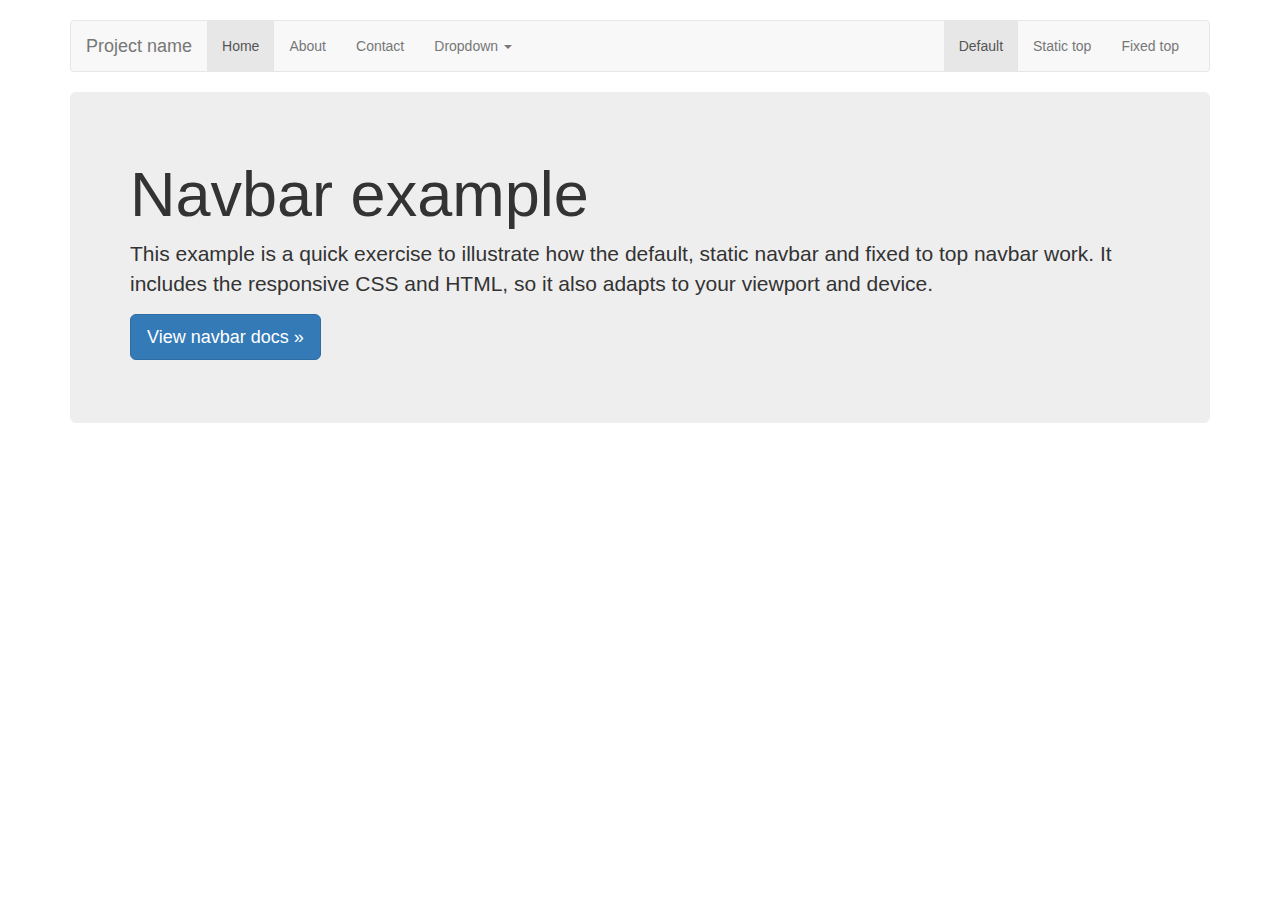
<file: formation/src/main/resources/static/bootstrap/docs/examples/navbar/index.html>
<!DOCTYPE html>
<html lang="en">
  <head>
    <meta charset="utf-8">
    <meta http-equiv="X-UA-Compatible" content="IE=edge">
    <meta name="viewport" content="width=device-width, initial-scale=1">
    <!-- The above 3 meta tags *must* come first in the head; any other head content must come *after* these tags -->
    <meta name="description" content="">
    <meta name="author" content="">
    <link rel="icon" href="../../favicon.ico">

    <title>Navbar Template for Bootstrap</title>

    <!-- Bootstrap core CSS -->
    <link href="../../dist/css/bootstrap.min.css" rel="stylesheet">

    <!-- IE10 viewport hack for Surface/desktop Windows 8 bug -->
    <link href="../../assets/css/ie10-viewport-bug-workaround.css" rel="stylesheet">

    <!-- Custom styles for this template -->
    <link href="navbar.css" rel="stylesheet">

    <!-- Just for debugging purposes. Don't actually copy these 2 lines! -->
    <!--[if lt IE 9]><script src="../../assets/js/ie8-responsive-file-warning.js"></script><![endif]-->
    <script src="../../assets/js/ie-emulation-modes-warning.js"></script>

    <!-- HTML5 shim and Respond.js for IE8 support of HTML5 elements and media queries -->
    <!--[if lt IE 9]>
      <script src="https://oss.maxcdn.com/html5shiv/3.7.3/html5shiv.min.js"></script>
      <script src="https://oss.maxcdn.com/respond/1.4.2/respond.min.js"></script>
    <![endif]-->
  </head>

  <body>

    <div class="container">

      <!-- Static navbar -->
      <nav class="navbar navbar-default">
        <div class="container-fluid">
          <div class="navbar-header">
            <button type="button" class="navbar-toggle collapsed" data-toggle="collapse" data-target="#navbar" aria-expanded="false" aria-controls="navbar">
              <span class="sr-only">Toggle navigation</span>
              <span class="icon-bar"></span>
              <span class="icon-bar"></span>
              <span class="icon-bar"></span>
            </button>
            <a class="navbar-brand" href="#">Project name</a>
          </div>
          <div id="navbar" class="navbar-collapse collapse">
            <ul class="nav navbar-nav">
              <li class="active"><a href="#">Home</a></li>
              <li><a href="#">About</a></li>
              <li><a href="#">Contact</a></li>
              <li class="dropdown">
                <a href="#" class="dropdown-toggle" data-toggle="dropdown" role="button" aria-haspopup="true" aria-expanded="false">Dropdown <span class="caret"></span></a>
                <ul class="dropdown-menu">
                  <li><a href="#">Action</a></li>
                  <li><a href="#">Another action</a></li>
                  <li><a href="#">Something else here</a></li>
                  <li role="separator" class="divider"></li>
                  <li class="dropdown-header">Nav header</li>
                  <li><a href="#">Separated link</a></li>
                  <li><a href="#">One more separated link</a></li>
                </ul>
              </li>
            </ul>
            <ul class="nav navbar-nav navbar-right">
              <li class="active"><a href="./">Default <span class="sr-only">(current)</span></a></li>
              <li><a href="../navbar-static-top/">Static top</a></li>
              <li><a href="../navbar-fixed-top/">Fixed top</a></li>
            </ul>
          </div><!--/.nav-collapse -->
        </div><!--/.container-fluid -->
      </nav>

      <!-- Main component for a primary marketing message or call to action -->
      <div class="jumbotron">
        <h1>Navbar example</h1>
        <p>This example is a quick exercise to illustrate how the default, static navbar and fixed to top navbar work. It includes the responsive CSS and HTML, so it also adapts to your viewport and device.</p>
        <p>
          <a class="btn btn-lg btn-primary" href="../../components/#navbar" role="button">View navbar docs &raquo;</a>
        </p>
      </div>

    </div> <!-- /container -->


    <!-- Bootstrap core JavaScript
    ================================================== -->
    <!-- Placed at the end of the document so the pages load faster -->
    <script src="https://ajax.googleapis.com/ajax/libs/jquery/1.12.4/jquery.min.js"></script>
    <script>window.jQuery || document.write('<script src="../../assets/js/vendor/jquery.min.js"><\/script>')</script>
    <script src="../../dist/js/bootstrap.min.js"></script>
    <!-- IE10 viewport hack for Surface/desktop Windows 8 bug -->
    <script src="../../assets/js/ie10-viewport-bug-workaround.js"></script>
  </body>
</html>
</file>
<file: formation/src/main/resources/static/bootstrap/docs/examples/blog/blog.css>
/*
 * Globals
 */

body {
  font-family: Georgia, "Times New Roman", Times, serif;
  color: #555;
}

h1, .h1,
h2, .h2,
h3, .h3,
h4, .h4,
h5, .h5,
h6, .h6 {
  margin-top: 0;
  font-family: "Helvetica Neue", Helvetica, Arial, sans-serif;
  font-weight: normal;
  color: #333;
}


/*
 * Override Bootstrap's default container.
 */

@media (min-width: 1200px) {
  .container {
    width: 970px;
  }
}


/*
 * Masthead for nav
 */

.blog-masthead {
  background-color: #428bca;
  -webkit-box-shadow: inset 0 -2px 5px rgba(0,0,0,.1);
          box-shadow: inset 0 -2px 5px rgba(0,0,0,.1);
}

/* Nav links */
.blog-nav-item {
  position: relative;
  display: inline-block;
  padding: 10px;
  font-weight: 500;
  color: #cdddeb;
}
.blog-nav-item:hover,
.blog-nav-item:focus {
  color: #fff;
  text-decoration: none;
}

/* Active state gets a caret at the bottom */
.blog-nav .active {
  color: #fff;
}
.blog-nav .active:after {
  position: absolute;
  bottom: 0;
  left: 50%;
  width: 0;
  height: 0;
  margin-left: -5px;
  vertical-align: middle;
  content: " ";
  border-right: 5px solid transparent;
  border-bottom: 5px solid;
  border-left: 5px solid transparent;
}


/*
 * Blog name and description
 */

.blog-header {
  padding-top: 20px;
  padding-bottom: 20px;
}
.blog-title {
  margin-top: 30px;
  margin-bottom: 0;
  font-size: 60px;
  font-weight: normal;
}
.blog-description {
  font-size: 20px;
  color: #999;
}


/*
 * Main column and sidebar layout
 */

.blog-main {
  font-size: 18px;
  line-height: 1.5;
}

/* Sidebar modules for boxing content */
.sidebar-module {
  padding: 15px;
  margin: 0 -15px 15px;
}
.sidebar-module-inset {
  padding: 15px;
  background-color: #f5f5f5;
  border-radius: 4px;
}
.sidebar-module-inset p:last-child,
.sidebar-module-inset ul:last-child,
.sidebar-module-inset ol:last-child {
  margin-bottom: 0;
}


/* Pagination */
.pager {
  margin-bottom: 60px;
  text-align: left;
}
.pager > li > a {
  width: 140px;
  padding: 10px 20px;
  text-align: center;
  border-radius: 30px;
}


/*
 * Blog posts
 */

.blog-post {
  margin-bottom: 60px;
}
.blog-post-title {
  margin-bottom: 5px;
  font-size: 40px;
}
.blog-post-meta {
  margin-bottom: 20px;
  color: #999;
}


/*
 * Footer
 */

.blog-footer {
  padding: 40px 0;
  color: #999;
  text-align: center;
  background-color: #f9f9f9;
  border-top: 1px solid #e5e5e5;
}
.blog-footer p:last-child {
  margin-bottom: 0;
}
</file>
<file: formation/src/main/resources/static/bootstrap/docs/examples/carousel/carousel.css>
/* GLOBAL STYLES
-------------------------------------------------- */
/* Padding below the footer and lighter body text */

body {
  padding-bottom: 40px;
  color: #5a5a5a;
}


/* CUSTOMIZE THE NAVBAR
-------------------------------------------------- */

/* Special class on .container surrounding .navbar, used for positioning it into place. */
.navbar-wrapper {
  position: absolute;
  top: 0;
  right: 0;
  left: 0;
  z-index: 20;
}

/* Flip around the padding for proper display in narrow viewports */
.navbar-wrapper > .container {
  padding-right: 0;
  padding-left: 0;
}
.navbar-wrapper .navbar {
  padding-right: 15px;
  padding-left: 15px;
}
.navbar-wrapper .navbar .container {
  width: auto;
}


/* CUSTOMIZE THE CAROUSEL
-------------------------------------------------- */

/* Carousel base class */
.carousel {
  height: 500px;
  margin-bottom: 60px;
}
/* Since positioning the image, we need to help out the caption */
.carousel-caption {
  z-index: 10;
}

/* Declare heights because of positioning of img element */
.carousel .item {
  height: 500px;
  background-color: #777;
}
.carousel-inner > .item > img {
  position: absolute;
  top: 0;
  left: 0;
  min-width: 100%;
  height: 500px;
}


/* MARKETING CONTENT
-------------------------------------------------- */

/* Center align the text within the three columns below the carousel */
.marketing .col-lg-4 {
  margin-bottom: 20px;
  text-align: center;
}
.marketing h2 {
  font-weight: normal;
}
.marketing .col-lg-4 p {
  margin-right: 10px;
  margin-left: 10px;
}


/* Featurettes
------------------------- */

.featurette-divider {
  margin: 80px 0; /* Space out the Bootstrap <hr> more */
}

/* Thin out the marketing headings */
.featurette-heading {
  font-weight: 300;
  line-height: 1;
  letter-spacing: -1px;
}


/* RESPONSIVE CSS
-------------------------------------------------- */

@media (min-width: 768px) {
  /* Navbar positioning foo */
  .navbar-wrapper {
    margin-top: 20px;
  }
  .navbar-wrapper .container {
    padding-right: 15px;
    padding-left: 15px;
  }
  .navbar-wrapper .navbar {
    padding-right: 0;
    padding-left: 0;
  }

  /* The navbar becomes detached from the top, so we round the corners */
  .navbar-wrapper .navbar {
    border-radius: 4px;
  }

  /* Bump up size of carousel content */
  .carousel-caption p {
    margin-bottom: 20px;
    font-size: 21px;
    line-height: 1.4;
  }

  .featurette-heading {
    font-size: 50px;
  }
}

@media (min-width: 992px) {
  .featurette-heading {
    margin-top: 120px;
  }
}
</file>
<file: formation/src/main/resources/static/bootstrap/docs/examples/cover/cover.css>
/*
 * Globals
 */

/* Links */
a,
a:focus,
a:hover {
  color: #fff;
}

/* Custom default button */
.btn-default,
.btn-default:hover,
.btn-default:focus {
  color: #333;
  text-shadow: none; /* Prevent inheritance from `body` */
  background-color: #fff;
  border: 1px solid #fff;
}


/*
 * Base structure
 */

html,
body {
  height: 100%;
  background-color: #333;
}
body {
  color: #fff;
  text-align: center;
  text-shadow: 0 1px 3px rgba(0,0,0,.5);
}

/* Extra markup and styles for table-esque vertical and horizontal centering */
.site-wrapper {
  display: table;
  width: 100%;
  height: 100%; /* For at least Firefox */
  min-height: 100%;
  -webkit-box-shadow: inset 0 0 100px rgba(0,0,0,.5);
          box-shadow: inset 0 0 100px rgba(0,0,0,.5);
}
.site-wrapper-inner {
  display: table-cell;
  vertical-align: top;
}
.cover-container {
  margin-right: auto;
  margin-left: auto;
}

/* Padding for spacing */
.inner {
  padding: 30px;
}


/*
 * Header
 */
.masthead-brand {
  margin-top: 10px;
  margin-bottom: 10px;
}

.masthead-nav > li {
  display: inline-block;
}
.masthead-nav > li + li {
  margin-left: 20px;
}
.masthead-nav > li > a {
  padding-right: 0;
  padding-left: 0;
  font-size: 16px;
  font-weight: bold;
  color: #fff; /* IE8 proofing */
  color: rgba(255,255,255,.75);
  border-bottom: 2px solid transparent;
}
.masthead-nav > li > a:hover,
.masthead-nav > li > a:focus {
  background-color: transparent;
  border-bottom-color: #a9a9a9;
  border-bottom-color: rgba(255,255,255,.25);
}
.masthead-nav > .active > a,
.masthead-nav > .active > a:hover,
.masthead-nav > .active > a:focus {
  color: #fff;
  border-bottom-color: #fff;
}

@media (min-width: 768px) {
  .masthead-brand {
    float: left;
  }
  .masthead-nav {
    float: right;
  }
}


/*
 * Cover
 */

.cover {
  padding: 0 20px;
}
.cover .btn-lg {
  padding: 10px 20px;
  font-weight: bold;
}


/*
 * Footer
 */

.mastfoot {
  color: #999; /* IE8 proofing */
  color: rgba(255,255,255,.5);
}


/*
 * Affix and center
 */

@media (min-width: 768px) {
  /* Pull out the header and footer */
  .masthead {
    position: fixed;
    top: 0;
  }
  .mastfoot {
    position: fixed;
    bottom: 0;
  }
  /* Start the vertical centering */
  .site-wrapper-inner {
    vertical-align: middle;
  }
  /* Handle the widths */
  .masthead,
  .mastfoot,
  .cover-container {
    width: 100%; /* Must be percentage or pixels for horizontal alignment */
  }
}

@media (min-width: 992px) {
  .masthead,
  .mastfoot,
  .cover-container {
    width: 700px;
  }
}
</file>
<file: formation/src/main/resources/static/bootstrap/docs/examples/dashboard/dashboard.css>
/*
 * Base structure
 */

/* Move down content because we have a fixed navbar that is 50px tall */
body {
  padding-top: 50px;
}


/*
 * Global add-ons
 */

.sub-header {
  padding-bottom: 10px;
  border-bottom: 1px solid #eee;
}

/*
 * Top navigation
 * Hide default border to remove 1px line.
 */
.navbar-fixed-top {
  border: 0;
}

/*
 * Sidebar
 */

/* Hide for mobile, show later */
.sidebar {
  display: none;
}
@media (min-width: 768px) {
  .sidebar {
    position: fixed;
    top: 51px;
    bottom: 0;
    left: 0;
    z-index: 1000;
    display: block;
    padding: 20px;
    overflow-x: hidden;
    overflow-y: auto; /* Scrollable contents if viewport is shorter than content. */
    background-color: #f5f5f5;
    border-right: 1px solid #eee;
  }
}

/* Sidebar navigation */
.nav-sidebar {
  margin-right: -21px; /* 20px padding + 1px border */
  margin-bottom: 20px;
  margin-left: -20px;
}
.nav-sidebar > li > a {
  padding-right: 20px;
  padding-left: 20px;
}
.nav-sidebar > .active > a,
.nav-sidebar > .active > a:hover,
.nav-sidebar > .active > a:focus {
  color: #fff;
  background-color: #428bca;
}


/*
 * Main content
 */

.main {
  padding: 20px;
}
@media (min-width: 768px) {
  .main {
    padding-right: 40px;
    padding-left: 40px;
  }
}
.main .page-header {
  margin-top: 0;
}


/*
 * Placeholder dashboard ideas
 */

.placeholders {
  margin-bottom: 30px;
  text-align: center;
}
.placeholders h4 {
  margin-bottom: 0;
}
.placeholder {
  margin-bottom: 20px;
}
.placeholder img {
  display: inline-block;
  border-radius: 50%;
}
</file>
<file: formation/src/main/resources/static/bootstrap/docs/examples/grid/grid.css>
h4 {
  margin-top: 25px;
}
.row {
  margin-bottom: 20px;
}
.row .row {
  margin-top: 10px;
  margin-bottom: 0;
}
[class*="col-"] {
  padding-top: 15px;
  padding-bottom: 15px;
  background-color: #eee;
  background-color: rgba(86,61,124,.15);
  border: 1px solid #ddd;
  border: 1px solid rgba(86,61,124,.2);
}

hr {
  margin-top: 40px;
  margin-bottom: 40px;
}
</file>
<file: formation/src/main/resources/static/bootstrap/docs/examples/jumbotron-narrow/jumbotron-narrow.css>
/* Space out content a bit */
body {
  padding-top: 20px;
  padding-bottom: 20px;
}

/* Everything but the jumbotron gets side spacing for mobile first views */
.header,
.marketing,
.footer {
  padding-right: 15px;
  padding-left: 15px;
}

/* Custom page header */
.header {
  padding-bottom: 20px;
  border-bottom: 1px solid #e5e5e5;
}
/* Make the masthead heading the same height as the navigation */
.header h3 {
  margin-top: 0;
  margin-bottom: 0;
  line-height: 40px;
}

/* Custom page footer */
.footer {
  padding-top: 19px;
  color: #777;
  border-top: 1px solid #e5e5e5;
}

/* Customize container */
@media (min-width: 768px) {
  .container {
    max-width: 730px;
  }
}
.container-narrow > hr {
  margin: 30px 0;
}

/* Main marketing message and sign up button */
.jumbotron {
  text-align: center;
  border-bottom: 1px solid #e5e5e5;
}
.jumbotron .btn {
  padding: 14px 24px;
  font-size: 21px;
}

/* Supporting marketing content */
.marketing {
  margin: 40px 0;
}
.marketing p + h4 {
  margin-top: 28px;
}

/* Responsive: Portrait tablets and up */
@media screen and (min-width: 768px) {
  /* Remove the padding we set earlier */
  .header,
  .marketing,
  .footer {
    padding-right: 0;
    padding-left: 0;
  }
  /* Space out the masthead */
  .header {
    margin-bottom: 30px;
  }
  /* Remove the bottom border on the jumbotron for visual effect */
  .jumbotron {
    border-bottom: 0;
  }
}
</file>
<file: formation/src/main/resources/static/bootstrap/docs/examples/jumbotron/jumbotron.css>
/* Move down content because we have a fixed navbar that is 50px tall */
body {
  padding-top: 50px;
  padding-bottom: 20px;
}
</file>
<file: formation/src/main/resources/static/bootstrap/docs/examples/justified-nav/justified-nav.css>
body {
  padding-top: 20px;
}

.footer {
  padding-top: 40px;
  padding-bottom: 40px;
  margin-top: 40px;
  border-top: 1px solid #eee;
}

/* Main marketing message and sign up button */
.jumbotron {
  text-align: center;
  background-color: transparent;
}
.jumbotron .btn {
  padding: 14px 24px;
  font-size: 21px;
}

/* Customize the nav-justified links to be fill the entire space of the .navbar */

.nav-justified {
  background-color: #eee;
  border: 1px solid #ccc;
  border-radius: 5px;
}
.nav-justified > li > a {
  padding-top: 15px;
  padding-bottom: 15px;
  margin-bottom: 0;
  font-weight: bold;
  color: #777;
  text-align: center;
  background-color: #e5e5e5; /* Old browsers */
  background-image: -webkit-gradient(linear, left top, left bottom, from(#f5f5f5), to(#e5e5e5));
  background-image: -webkit-linear-gradient(top, #f5f5f5 0%, #e5e5e5 100%);
  background-image:      -o-linear-gradient(top, #f5f5f5 0%, #e5e5e5 100%);
  background-image:         linear-gradient(to bottom, #f5f5f5 0%,#e5e5e5 100%);
  filter: progid:DXImageTransform.Microsoft.gradient( startColorstr='#f5f5f5', endColorstr='#e5e5e5',GradientType=0 ); /* IE6-9 */
  background-repeat: repeat-x; /* Repeat the gradient */
  border-bottom: 1px solid #d5d5d5;
}
.nav-justified > .active > a,
.nav-justified > .active > a:hover,
.nav-justified > .active > a:focus {
  background-color: #ddd;
  background-image: none;
  -webkit-box-shadow: inset 0 3px 7px rgba(0,0,0,.15);
          box-shadow: inset 0 3px 7px rgba(0,0,0,.15);
}
.nav-justified > li:first-child > a {
  border-radius: 5px 5px 0 0;
}
.nav-justified > li:last-child > a {
  border-bottom: 0;
  border-radius: 0 0 5px 5px;
}

@media (min-width: 768px) {
  .nav-justified {
    max-height: 52px;
  }
  .nav-justified > li > a {
    border-right: 1px solid #d5d5d5;
    border-left: 1px solid #fff;
  }
  .nav-justified > li:first-child > a {
    border-left: 0;
    border-radius: 5px 0 0 5px;
  }
  .nav-justified > li:last-child > a {
    border-right: 0;
    border-radius: 0 5px 5px 0;
  }
}

/* Responsive: Portrait tablets and up */
@media screen and (min-width: 768px) {
  /* Remove the padding we set earlier */
  .masthead,
  .marketing,
  .footer {
    padding-right: 0;
    padding-left: 0;
  }
}
</file>
<file: formation/src/main/resources/static/bootstrap/docs/examples/navbar-fixed-top/navbar-fixed-top.css>
body {
  min-height: 2000px;
  padding-top: 70px;
}
</file>
<file: formation/src/main/resources/static/bootstrap/docs/examples/navbar-static-top/navbar-static-top.css>
body {
  min-height: 2000px;
}

.navbar-static-top {
  margin-bottom: 19px;
}
</file>
<file: formation/src/main/resources/static/bootstrap/docs/examples/navbar/navbar.css>
body {
  padding-top: 20px;
  padding-bottom: 20px;
}

.navbar {
  margin-bottom: 20px;
}
</file>
<file: formation/src/main/resources/static/bootstrap/js/tests/vendor/qunit.css>
/*!
 * QUnit 1.22.0
 * https://qunitjs.com/
 *
 * Copyright jQuery Foundation and other contributors
 * Released under the MIT license
 * https://jquery.org/license
 *
 * Date: 2016-02-23T15:57Z
 */

/** Font Family and Sizes */

#qunit-tests, #qunit-header, #qunit-banner, #qunit-testrunner-toolbar, #qunit-filteredTest, #qunit-userAgent, #qunit-testresult {
	font-family: "Helvetica Neue Light", "HelveticaNeue-Light", "Helvetica Neue", Calibri, Helvetica, Arial, sans-serif;
}

#qunit-testrunner-toolbar, #qunit-filteredTest, #qunit-userAgent, #qunit-testresult, #qunit-tests li { font-size: small; }
#qunit-tests { font-size: smaller; }


/** Resets */

#qunit-tests, #qunit-header, #qunit-banner, #qunit-filteredTest, #qunit-userAgent, #qunit-testresult, #qunit-modulefilter {
	margin: 0;
	padding: 0;
}


/** Header */

#qunit-header {
	padding: 0.5em 0 0.5em 1em;

	color: #8699A4;
	background-color: #0D3349;

	font-size: 1.5em;
	line-height: 1em;
	font-weight: 400;

	border-radius: 5px 5px 0 0;
}

#qunit-header a {
	text-decoration: none;
	color: #C2CCD1;
}

#qunit-header a:hover,
#qunit-header a:focus {
	color: #FFF;
}

#qunit-testrunner-toolbar label {
	display: inline-block;
	padding: 0 0.5em 0 0.1em;
}

#qunit-banner {
	height: 5px;
}

#qunit-testrunner-toolbar {
	padding: 0.5em 1em 0.5em 1em;
	color: #5E740B;
	background-color: #EEE;
	overflow: hidden;
}

#qunit-filteredTest {
	padding: 0.5em 1em 0.5em 1em;
	background-color: #F4FF77;
	color: #366097;
}

#qunit-userAgent {
	padding: 0.5em 1em 0.5em 1em;
	background-color: #2B81AF;
	color: #FFF;
	text-shadow: rgba(0, 0, 0, 0.5) 2px 2px 1px;
}

#qunit-modulefilter-container {
	float: right;
	padding: 0.2em;
}

.qunit-url-config {
	display: inline-block;
	padding: 0.1em;
}

.qunit-filter {
	display: block;
	float: right;
	margin-left: 1em;
}

/** Tests: Pass/Fail */

#qunit-tests {
	list-style-position: inside;
}

#qunit-tests li {
	padding: 0.4em 1em 0.4em 1em;
	border-bottom: 1px solid #FFF;
	list-style-position: inside;
}

#qunit-tests > li {
	display: none;
}

#qunit-tests li.running,
#qunit-tests li.pass,
#qunit-tests li.fail,
#qunit-tests li.skipped {
	display: list-item;
}

#qunit-tests.hidepass {
	position: relative;
}

#qunit-tests.hidepass li.running,
#qunit-tests.hidepass li.pass {
	visibility: hidden;
	position: absolute;
	width:   0;
	height:  0;
	padding: 0;
	border:  0;
	margin:  0;
}

#qunit-tests li strong {
	cursor: pointer;
}

#qunit-tests li.skipped strong {
	cursor: default;
}

#qunit-tests li a {
	padding: 0.5em;
	color: #C2CCD1;
	text-decoration: none;
}

#qunit-tests li p a {
	padding: 0.25em;
	color: #6B6464;
}
#qunit-tests li a:hover,
#qunit-tests li a:focus {
	color: #000;
}

#qunit-tests li .runtime {
	float: right;
	font-size: smaller;
}

.qunit-assert-list {
	margin-top: 0.5em;
	padding: 0.5em;

	background-color: #FFF;

	border-radius: 5px;
}

.qunit-source {
	margin: 0.6em 0 0.3em;
}

.qunit-collapsed {
	display: none;
}

#qunit-tests table {
	border-collapse: collapse;
	margin-top: 0.2em;
}

#qunit-tests th {
	text-align: right;
	vertical-align: top;
	padding: 0 0.5em 0 0;
}

#qunit-tests td {
	vertical-align: top;
}

#qunit-tests pre {
	margin: 0;
	white-space: pre-wrap;
	word-wrap: break-word;
}

#qunit-tests del {
	background-color: #E0F2BE;
	color: #374E0C;
	text-decoration: none;
}

#qunit-tests ins {
	background-color: #FFCACA;
	color: #500;
	text-decoration: none;
}

/*** Test Counts */

#qunit-tests b.counts                       { color: #000; }
#qunit-tests b.passed                       { color: #5E740B; }
#qunit-tests b.failed                       { color: #710909; }

#qunit-tests li li {
	padding: 5px;
	background-color: #FFF;
	border-bottom: none;
	list-style-position: inside;
}

/*** Passing Styles */

#qunit-tests li li.pass {
	color: #3C510C;
	background-color: #FFF;
	border-left: 10px solid #C6E746;
}

#qunit-tests .pass                          { color: #528CE0; background-color: #D2E0E6; }
#qunit-tests .pass .test-name               { color: #366097; }

#qunit-tests .pass .test-actual,
#qunit-tests .pass .test-expected           { color: #999; }

#qunit-banner.qunit-pass                    { background-color: #C6E746; }

/*** Failing Styles */

#qunit-tests li li.fail {
	color: #710909;
	background-color: #FFF;
	border-left: 10px solid #EE5757;
	white-space: pre;
}

#qunit-tests > li:last-child {
	border-radius: 0 0 5px 5px;
}

#qunit-tests .fail                          { color: #000; background-color: #EE5757; }
#qunit-tests .fail .test-name,
#qunit-tests .fail .module-name             { color: #000; }

#qunit-tests .fail .test-actual             { color: #EE5757; }
#qunit-tests .fail .test-expected           { color: #008000; }

#qunit-banner.qunit-fail                    { background-color: #EE5757; }

/*** Skipped tests */

#qunit-tests .skipped {
	background-color: #EBECE9;
}

#qunit-tests .qunit-skipped-label {
	background-color: #F4FF77;
	display: inline-block;
	font-style: normal;
	color: #366097;
	line-height: 1.8em;
	padding: 0 0.5em;
	margin: -0.4em 0.4em -0.4em 0;
}

/** Result */

#qunit-testresult {
	padding: 0.5em 1em 0.5em 1em;

	color: #2B81AF;
	background-color: #D2E0E6;

	border-bottom: 1px solid #FFF;
}
#qunit-testresult .module-name {
	font-weight: 700;
}

/** Fixture */

#qunit-fixture {
	position: absolute;
	top: -10000px;
	left: -10000px;
	width: 1000px;
	height: 1000px;
}
</file>
<file: formation/src/main/resources/static/bootstrap/docs/assets/css/ie10-viewport-bug-workaround.css>
/*!
 * IE10 viewport hack for Surface/desktop Windows 8 bug
 * Copyright 2014-2015 Twitter, Inc.
 * Licensed under MIT (https://github.com/twbs/bootstrap/blob/master/LICENSE)
 */

/*
 * See the Getting Started docs for more information:
 * http://getbootstrap.com/getting-started/#support-ie10-width
 */
@-ms-viewport     { width: device-width; }
@-o-viewport      { width: device-width; }
@viewport         { width: device-width; }
</file>
